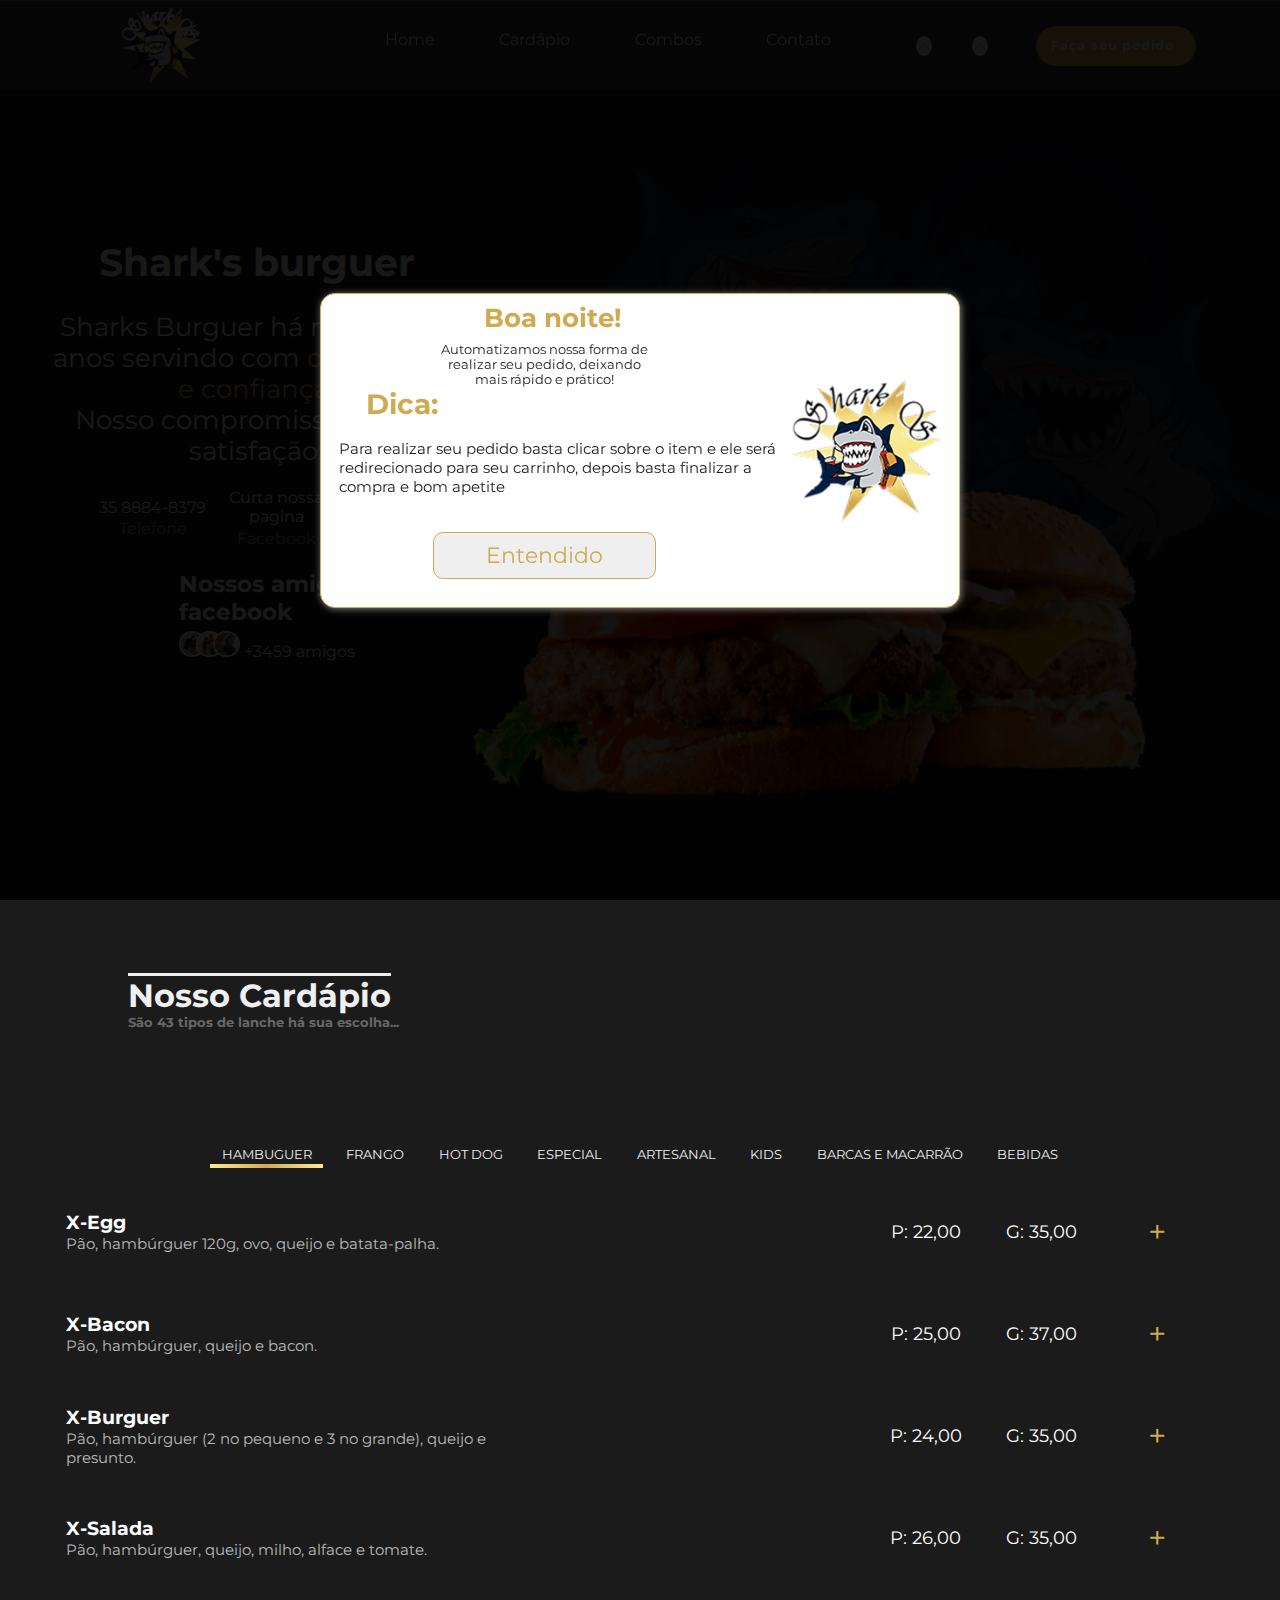
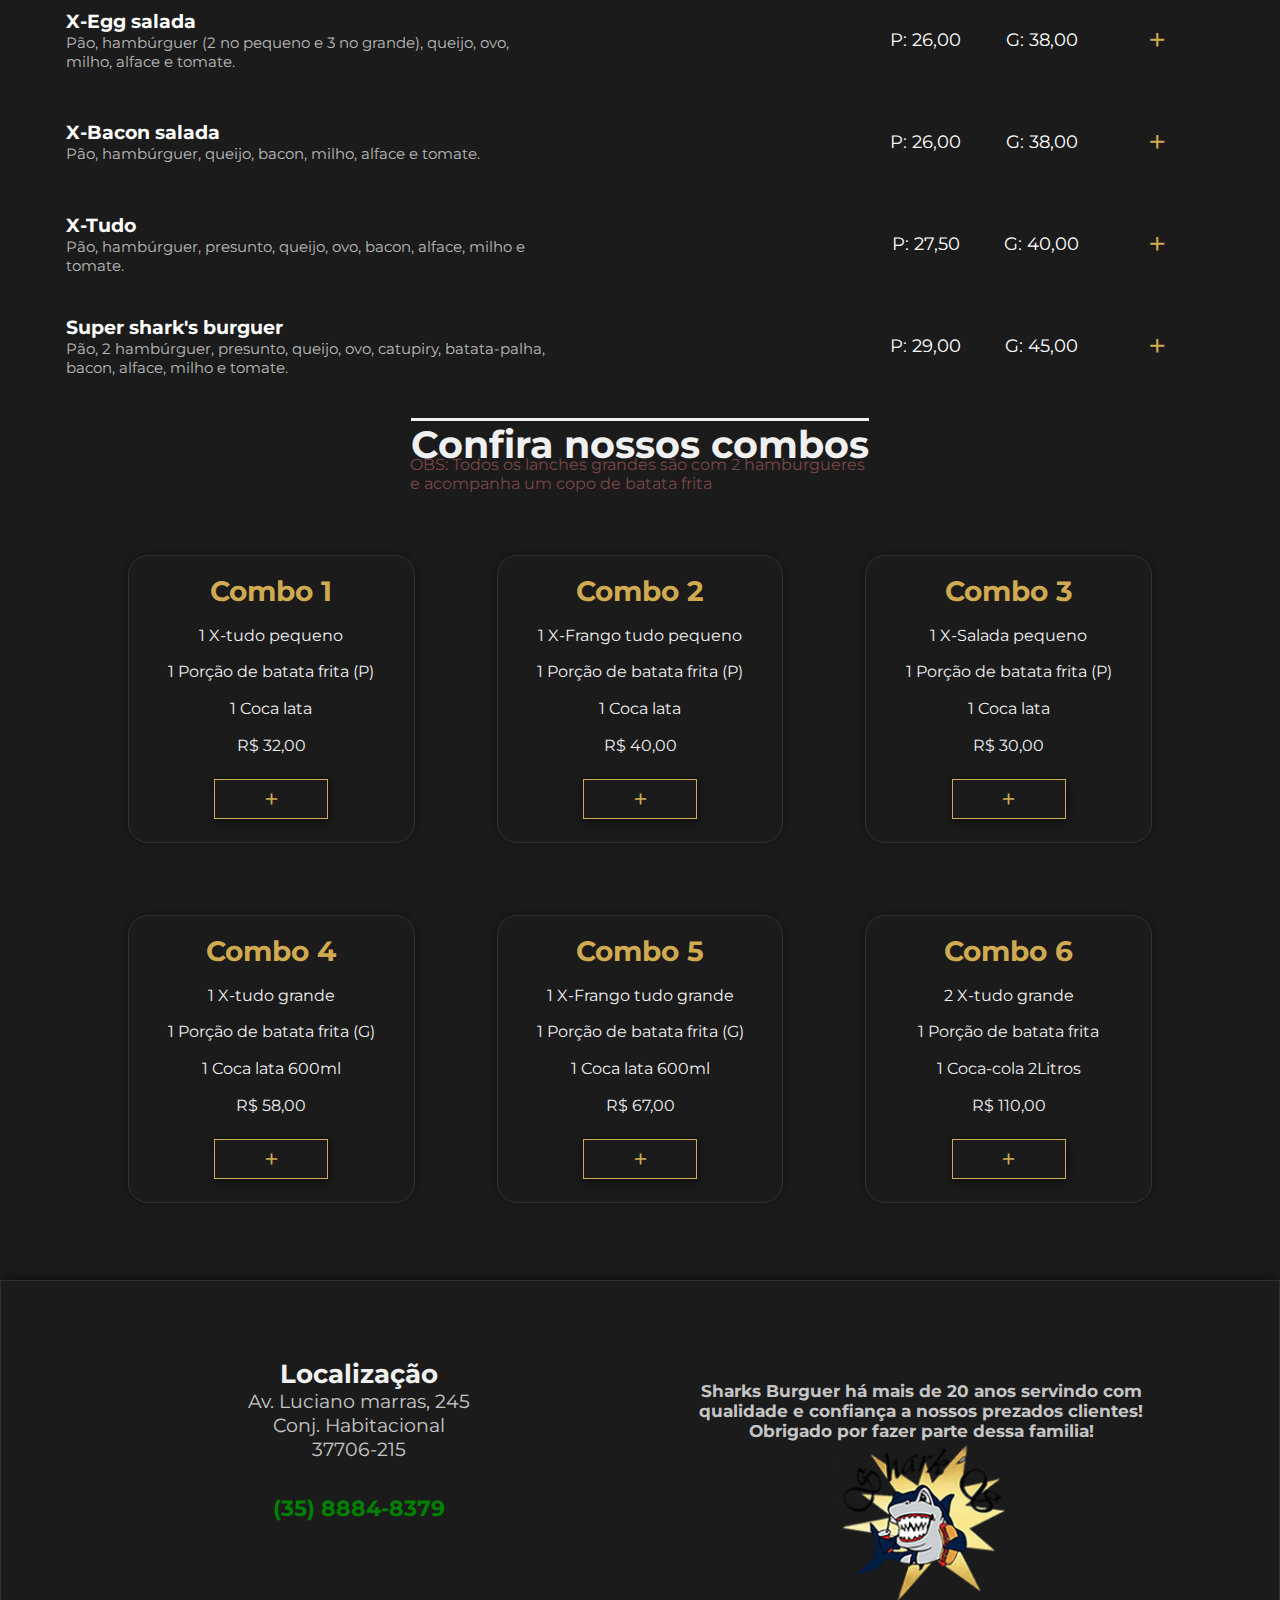
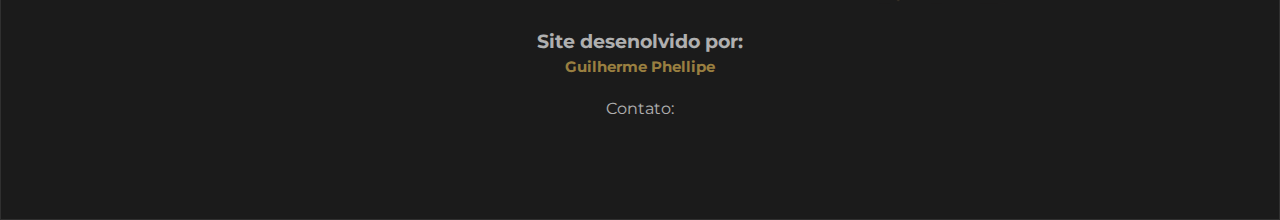
<file: index.html>
<!DOCTYPE html>
<html lang="pt-br">

<head>
    <meta charset="UTF-8">
    <meta http-equiv="X-UA-Compatible" content="IE=edge">
    <meta name="viewport" content="width=device-width, initial-scale=1.0">
    <title>Shark's Burguer</title>
    <link rel="shortcut icon" href="./img/faivon.webp" type="image/x-icon">
    <link rel="stylesheet" href="https://pro.fontawesome.com/releases/v5.10.0/css/all.css"
        integrity="sha384-AYmEC3Yw5cVb3ZcuHtOA93w35dYTsvhLPVnYs9eStHfGJvOvKxVfELGroGkvsg+p" crossorigin="anonymous" />
    <link rel="stylesheet" href="./src/index/index.css">
    <link rel="stylesheet" href="./src/resposivo/index-r.css">
    <link rel="stylesheet" href="./src/index/coins.css">
    <link rel="stylesheet" href="./src/resposivo/coins-R.css">
    <script src="./src/index/index.js" defer></script>
    <script src="./src/resposivo/index.r.js" defer></script>
    <script src="./src/index/coins.js" defer></script>
</head>

<body>
    <header>
        <div class="header">
            <!-- logo -->
            <div class="logo">
                <img src="./img/logo.png" alt="logo">
            </div>
            <!-- menu navegação -->
            <nav>
                <ul>
                    <li>
                        <div></div>
                        <a href="#">Home</a>
                    </li>
                    <li>
                        <div></div>
                        <a href="#cardapio">Cardápio</a>
                    </li>
                    <li>
                        <div></div>
                        <a href="#combos">Combos</a>
                    </li>
                    <li>
                        <div></div>
                        <a href="#contato">Contato</a>
                    </li>
                </ul>
            </nav>
            <div class="icons-nav">
                <i class="fas fa-donate"><span>0</span></i>
                <i class="fas fa-shopping-cart"><span>0</span></i>
                <button>Faça seu pedido<i class="fas fa-hamburger"></i></button>
                <i class="fas fa-bars" id="menu-mobile"></i>
            </div>
        </div>
        <div class="describe">
            <div class="title">
                <h2>Shark's burguer</h2>
                <p>Sharks Burguer há mais de 20 anos servindo com <span>quantidade e confiança.<br></span>
                    Nosso compromisso é a sua satisfação.</p>
            </div>
            <div class="info">
                <div class="info-describe">
                    <div class="cell-phone">
                        <i class="fas fa-phone-square-alt"></i>
                        <p>35 8884-8379</p>
                        <span>Telefone</span>
                    </div>
                    <div class="facebook">
                        <i class="fab fa-facebook-square"></i>
                        <p>Curta nossa pagina</p>
                        <span>Facebook</span>
                    </div>
                    <div class="delivery">
                        <i class="fas fa-motorcycle"></i>
                        <p>Delivery</p>
                        <span>18:00 ás 00:30</span>
                    </div>
                </div>
                <div class="friends-facebook">
                    <div class="icon-facebook">
                        <i class="fab fa-facebook"></i>
                    </div>
                    <div class="friends">
                        <h3>Nossos amigos no facebook</h3>
                        <img src="./img/ft3.webp" alt="" width="10%">
                        <img src="./img/ft1.webp" alt="" width="10%">
                        <img src="./img/ft2.webp" alt="" width="10%">
                        <span>+3459 amigos</span>
                    </div>
                </div>
            </div>
        </div>
        <div class="image">
            <img src="./img/background.webp" alt="">
        </div>
    </header>

    <!-- CARDÁPIO -->

    <section class="cardapio" id="cardapio">
        <!-- BOX CONTENDO OS TITULOS -->
        <div class="title-cardapio">
            <h2>Nosso Cardápio</h2>
            <h3>São 43 tipos de lanche há sua escolha...</h3>
        </div>

        <!-- CONTEUDO PRINCIPAL COM TABS -->
        <main>
            <div class="content-tips">
                <div class="tips">
                    <div id="info">
                        <h3>Boa noite!</h3>
                        <p>Automatizamos nossa forma de realizar seu pedido, deixando mais rápido e prático!</h4>
                        <h4>Dica:</h4>
                        <p>Para realizar seu pedido basta clicar sobre o item e ele será redirecionado para seu carrinho, depois basta finalizar a compra e bom apetite <i class="far fa-smile-beam"></i></p>
                        <button id="confirm">Entendido</button>
                    </div>
                    <div id="info-img">
                        <img src="./img/faivon.webp" alt="" >
                    </div>
                </div>
            </div>
            <div class="tabs">
                <div class="tab-links">
                    <button data-id="hamburguer" data-open>Hambuguer</button>
                    <button data-id="frango">Frango</button>
                    <button data-id="hotdog">Hot Dog</button>
                    <button data-id="especial">Especial</button>
                    <button data-id="artesanal">Artesanal</button>
                    <button data-id="kids">Kids</button>
                    <button data-id="barca">Barcas e macarrão</button>
                    <button data-id="bebidas">bebidas</button>
                </div>

                <div class="tab-content">
                    <section id="hamburguer">
                        <table>
                            <tr>
                                <td>
                                    <h3>X-Egg</h3>
                                    <p>Pão, hambúrguer 120g, ovo, queijo e batata-palha.</p>
                                </td>
                                <td>P: 22,00</td>
                                <td>G: 35,00</td>
                                <td><button>+</button></td>
                            </tr>
                            <tr>
                                <td>
                                    <h3>X-Bacon</h3>
                                    <p>Pão, hambúrguer, queijo e bacon.</p>
                                </td>
                                <td>P: 25,00</td>
                                <td>G: 37,00</td>
                                <td><button>+</button></td>
                            </tr>
                            <tr>
                                <td>
                                    <h3>X-Burguer</h3>
                                    <p>Pão, hambúrguer (2 no pequeno e 3 no grande), queijo e presunto.</p>
                                </td>
                                <td>P: 24,00</td>
                                <td>G: 35,00</td>
                                <td><button>+</button></td>
                            </tr>
                            <tr>
                                <td>
                                    <h3>X-Salada</h3>
                                    <p>Pão, hambúrguer, queijo, milho, alface e tomate.</p>
                                </td>
                                <td>P: 26,00</td>
                                <td>G: 35,00</td>
                                <td><button>+</button></td>
                            </tr>
                            <tr>
                                <td>
                                    <h3>X-Egg salada</h3>
                                    <p>Pão, hambúrguer (2 no pequeno e 3 no grande), queijo, ovo, milho, alface e
                                        tomate.</p>
                                </td>
                                <td>P: 26,00</td>
                                <td>G: 38,00</td>
                                <td><button>+</button></td>
                            </tr>
                            <tr>
                                <td>
                                    <h3>X-Bacon salada</h3>
                                    <p>Pão, hambúrguer, queijo, bacon, milho, alface e tomate.</p>
                                </td>
                                <td>P: 26,00</td>
                                <td>G: 38,00</td>
                                <td><button>+</button></td>
                            </tr>
                            <tr>
                                <td>
                                    <h3>X-Tudo</h3>
                                    <p>Pão, hambúrguer, presunto, queijo, ovo, bacon, alface, milho e tomate.</p>
                                </td>
                                <td>P: 27,50</td>
                                <td>G: 40,00</td>
                                <td><button>+</button></td>
                            </tr>
                            <tr>
                                <td>
                                    <h3>Super shark's burguer</h3>
                                    <p>Pão, 2 hambúrguer, presunto, queijo, ovo, catupiry, batata-palha, bacon, alface,
                                        milho e tomate.</p>
                                </td>
                                <td>P: 29,00</td>
                                <td>G: 45,00</td>
                                <td><button>+</button></td>
                            </tr>
                        </table>
                        <p>OBS: Todos os lanches grandes são com 2 hamburgueres e acompanha um copo de batata frita</p>
                    </section>

                    <section id="frango">
                        <table>
                            <tr>
                                <td>
                                    <h3>X-Frango salada</h3>
                                    <p>Pão, filé de Frango, abacaxi, queijo , alface e tomate</p>
                                </td>
                                <td>P: 25,00</td>
                                <td>G: 37,00</td>
                                <td><button>+</button></td>
                            </tr>
                            <tr>
                                <td>
                                    <h3>X-Frango bacon</h3>
                                    <p>Pão, filé de frango, queijo, bacon, alface e tomate.</p>
                                </td>
                                <td>P: 28,00</td>
                                <td>G: 42,00</td>
                                <td><button>+</button></td>
                            </tr>
                            <tr>
                                <td>
                                    <h3>X-Frango catupiry</h3>
                                    <p>Pão, filé de frango, queijo, catupiry, alface e tomate</p>
                                </td>
                                <td>P: 29,00</td>
                                <td>G: 42,00</td>
                                <td><button>+</button></td>
                            </tr>
                            <tr>
                                <td>
                                    <h3>X-Frango cheddar</h3>
                                    <p>Pão, filé de frango, queijo, cheddar, alface e tomate</p>
                                </td>
                                <td>P: 29,00</td>
                                <td>G: 42,00</td>
                                <td><button>+</button></td>
                            </tr>
                            <tr>
                                <td>
                                    <h3>X-Tudo frango</h3>
                                    <p>Pão, filé de frango, presunto, queijo, ovo, bacon, milho, alface e tomate.</p>
                                </td>
                                <td>P: 31,00</td>
                                <td>G: 45,00</td>
                                <td><button>+</button></td>
                            </tr>
                            <tr>
                                <td>
                                    <h3>Super Shark's frango</h3>
                                    <p>Pão, filé de frango, presunto, queijo, ovo, bacon, batata-palha, catupiry, milho,
                                        alface e tomate.</p>
                                </td>
                                <td>P: 32,00</td>
                                <td>G: 52,00</td>
                                <td><button>+</button></td>
                            </tr>
                        </table>
                        <p>OBS: Todos os lanches grandes são com 2 hamburgueres e acompanha um copo de batata frita</p>
                    </section>

                    <section id="hotdog">
                        <table>
                            <tr>
                                <td>
                                    <h3>Hot Dog simples</h3>
                                    <p>Pão, 2 salsichas, milho e vinagrete</p>
                                </td>
                                <td>R$ 15,00</td>
                                <td><button>+</button></td>
                            </tr>
                            <tr>
                                <td>
                                    <h3>Hot Dog especial</h3>
                                    <p>Pão, 2 salsichas, bacon, milho, batat-palha, pure de batata e vinagrete</p>
                                </td>
                                <td>R$ 25,00</td>
                                <td><button>+</button></td>
                            </tr>
                            <tr>
                                <td>
                                    <h3>Super Hot Dog</h3>
                                    <p>Pão, 3 salsichas, queijo, bacon, milho e batata-palha</p>
                                </td>
                                <td>P: 21,50</td>
                                <td>G: 30,00</td>
                                <td><button>+</button></td>
                            </tr>
                        </table>
                    </section>

                    <section id="especial">
                        <table>
                            <tr>
                                <td>
                                    <h3>Misto quente simples</h3>
                                    <p>Pão, presunto e queijo</p>
                                </td>
                                <td>P: 18,00</td>
                                <td>G: 30,00</td>
                                <td><button>+</button></td>
                            </tr>
                            <tr>
                                <td>
                                    <h3>Misto quente especial</h3>
                                    <p>Pão, presunto, quieio, milho, bacon e batata-palha</p>
                                </td>
                                <td>P: 20,00</td>
                                <td>G: 32,00</td>
                                <td><button>+</button></td>
                            </tr>
                            <tr>
                                <td>
                                    <h3>Bauru</h3>
                                    <p>Pão, presunto, queijo, ovo, alface e tomate</p>
                                </td>
                                <td>P: 20,00</td>
                                <td>G: 32,00</td>
                                <td><button>+</button></td>
                            </tr>
                            <tr>
                                <td>
                                    <h3>X-Calabresa</h3>
                                    <p>Pão, calabresa, queijo, cebola, alface e tomate</p>
                                </td>
                                <td>P: 26,00</td>
                                <td>G: 38,00</td>
                                <td><button>+</button></td>
                            </tr>
                            <tr>
                                <td>
                                    <h3>X-Calabresa Completo</h3>
                                    <p>Pão, calabresa, presunto, queijo, ovo, bacon, alface, tomate</p>
                                </td>
                                <td>P: 27,00</td>
                                <td>G: 41,00</td>
                                <td><button>+</button></td>
                            </tr>
                            <tr>
                                <td>
                                    <h3>Mega Shark's</h3>
                                    <p>Pão, filé de frango, hambúrguer, ovo, bacon , salsicha, presunto, queijo,
                                        batata-palha, milho, catupiry, alface, ovo, queijo, tomate e milho</p>
                                </td>
                                <td>P: 37,00</td>
                                <td>G: 70,00</td>
                                <td><button>+</button></td>
                            </tr>
                        </table>
                    </section>

                    <section id="artesanal">
                        <table>
                            <tr>
                                <td>
                                    <h3>Orca</h3>
                                    <p>Pão, hambúrguer 150g, bacon, cheddar e cebola roxa.</p>
                                </td>
                                <td>R$ 23,99</td>
                                <td><button>+</button></td>
                            </tr>
                            <tr>
                                <td>
                                    <h3>Tubarão branco</h3>
                                    <p>Pão, hambúrguer 150g, mussarela, picles, aneis de cebola.</p>
                                </td>
                                <td>R$ 23,99</td>
                                <td><button>+</button></td>
                            </tr>
                            <tr>
                                <td>
                                    <h3>Cachalote</h3>
                                    <p>Pão, hambúrguer 150g, cheddar, cebola e shoyo</p>
                                </td>
                                <td>R$ 23,99</td>
                                <td><button>+</button></td>
                            </tr>
                            <tr>
                                <td>
                                    <h3>Jubarte</h3>
                                    <p>Pão, hambúrguer 150g, alface americano, tomate, ovo e queijo prato.</p>
                                </td>
                                <td>R$ 23,99</td>
                                <td><button>+</button></td>
                            </tr>
                            <tr>
                                <td>
                                    <h3>Baleia azul</h3>
                                    <p>Pão, hambúrguer 150g, bacon em fatis, cheddar, ovo e molho barbecue.</p>
                                </td>
                                <td>R$ 23,99</td>
                                <td><button>+</button></td>
                            </tr>
                        </table>

                    </section>

                    <section id="kids">
                        <table>
                            <tr>
                                <td>
                                    <h3>Burguer Kids</h3>
                                    <p>Pão, hambúrguer, queijo e presunto.</p>
                                </td>
                                <td>R$17,00</td>
                                <td><button>+</button></td>
                            </tr>
                            <tr>
                                <td>
                                    <h3>X-Salada kids</h3>
                                    <p>Pão, hambúrguer, queijo , alface e tomate.</p>
                                </td>
                                <td>R$17,50</td>
                                <td><button>+</button></td>
                            </tr>
                            <tr>
                                <td>
                                    <h3>X-Tudo kids</h3>
                                    <p>Pão, hambúrguer, queijo, presunto, ovo, milho, alface e tomate.</p>
                                </td>
                                <td>R$18,00</td>
                                <td><button>+</button></td>
                            </tr>
                        </table>
                    </section>

                    <section id="barca">
                        <table>
                            <tr>
                                <th> Barcas </th>
                            </tr>
                            <tr>
                                <td>
                                    <h3>Barca 1</h3>
                                    <p>Batata 700g, calabresa, bacon, aneis de cebola, cheddar e queijo ralado</p>
                                </td>
                                <td>48,00</td>
                                <td><button>+</button></td>
                            </tr>
                            <tr>
                                <td>
                                    <h3>Barca 2</h3>
                                    <p>2 tudo kids, batata 700g,bacon, aneis de cebola, cheddar, queijo ralado,
                                        calabresa (um refrigente de 2 litros)</p>
                                </td>
                                <td>69,90</td>
                                <td><button>+</button></td>
                            </tr>
                            <tr>
                                <th> Yakisoba</th>
                            </tr>
                            <tr>
                                <td>
                                    <h3>Prato padrão</h3>
                                    <p>Macarrão, molho shoyo, Mussarela ralada</p>
                                </td>
                                <td>P: 8,00</td>
                                <td>G: 8,00</td>
                                <td><button>+</button></td>
                                <td>
                                    <a id="addYakisoba">+ Adicionais</a>
                                </td>
                            </tr>
                            <tr>
                                <th> Batata</th>
                            </tr>
                            <tr>
                                <td>
                                    <h3>Batata Frita</h3>
                                    <p>Batata Frita, queijo ralado</p>
                                </td>
                                <td>P: 12,00</td>
                                <td>G: 25,00</td>
                                <td><button>+</button></td>
                                <td>
                                    <a id="addBatata">+ Adicionais</a>
                                </td>
                            </tr>
                        </table>
                        <div class="add-yakisoba">
                            <span>X</span>
                            <table>
                                <tr>
                                    <th>
                                        Deseja adicionais?
                                    </th>
                                </tr>
                                <tr>
                                    <td><h3>Filé de franco</h3></td>
                                    <td>R$6,00</td>
                                    <td><button>+</button></td>
                                </tr>
                                <tr>
                                    <td><h3>Calabresa</h3></td>
                                    <td>R$6,00</td>
                                    <td><button>+</button></td>
                                </tr>
                                <tr>
                                    <td><h3>Bacon</h3></td>
                                    <td>R$6,00</td>
                                    <td><button>+</button></td>
                                </tr>
                                <tr>
                                    <td><h3>Presunto</h3></td>
                                    <td>R$6,00</td>
                                    <td><button>+</button></td>
                                </tr>
                                <tr>
                                    <td><h3>Salsicha</h3></td>
                                    <td>R$6,00</td>
                                    <td><button>+</button></td>
                                </tr>
                                <tr>
                                    <th>
                                        Opções de legumes
                                    </th>
                                </tr>
                                <tr>
                                    <td><h3>Tomate</h3></td>
                                    <td>R$2,50</td>
                                    <td><button>+</button></td>
                                </tr>
                                <tr>
                                    <td><h3>Pimentão</h3></td>
                                    <td>R$2,50</td>
                                    <td><button>+</button></td>
                                </tr>
                                <tr>
                                    <td><h3>Milho</h3></td>
                                    <td>R$2,50</td>
                                    <td><button>+</button></td>
                                </tr>
                                <tr>
                                    <td><h3>Ervilha</h3></td>
                                    <td>R$2,50</td>
                                    <td><button>+</button></td>
                                </tr>
                                <tr>
                                    <td><h3>Abobrinha</h3></td>
                                    <td>R$2,50</td>
                                    <td><button>+</button></td>
                                </tr>
                                <tr>
                                    <td><h3>Pimenta do reino</h3></td>
                                    <td>R$2,50</td>
                                    <td><button>+</button></td>
                                </tr>
                                <tr>
                                    <td><h3>Cenoura</h3></td>
                                    <td>R$3,00</td>
                                    <td><button>+</button></td>
                                </tr>
                                <tr>
                                    <td><h3>Brócolis</h3></td>
                                    <td>R$3,00</td>
                                    <td><button>+</button></td>
                                </tr>
                                <tr>
                                    <td><h3>Azeitona</h3></td>
                                    <td>R$3,00</td>
                                    <td><button>+</button></td>
                                </tr>
                                <tr>
                                    <td><h3>Champignon</h3></td>
                                    <td>R$3,00</td>
                                    <td><button>+</button></td>
                                </tr>
                            </table>
                        </div>
                        <div class="add-batata">
                            <span>X</span>
                            <table>
                                <tr>
                                    <th>
                                        Deseja adicionais?
                                    </th>
                                </tr>
                                <tr>
                                    <td><h3>Franco</h3></td>
                                    <td>R$7,00</td>
                                    <td><button>+</button></td>
                                </tr>
                                <tr>
                                    <td><h3>Calabresa</h3></td>
                                    <td>R$7,00</td>
                                    <td><button>+</button></td>
                                </tr>
                                <tr>
                                    <td><h3>Bacon</h3></td>
                                    <td>R$7,00</td>
                                    <td><button>+</button></td>
                                </tr>
                                <tr>
                                    <td><h3>Catupiry</h3></td>
                                    <td>R$7,00</td>
                                    <td><button>+</button></td>
                                </tr>
                                <tr>
                                    <td><h3>Cheddar</h3></td>
                                    <td>R$7,00</td>
                                    <td><button>+</button></td>
                                </tr>
                                <tr>
                                    <td><h3>Mussarela Ralada</h3></td>
                                    <td>R$6,00</td>
                                    <td><button>+</button></td>
                                </tr>
                                <tr>
                                    <td><h3>Barbecue</h3></td>
                                    <td>R$3,00</td>
                                    <td><button>+</button></td>
                                </tr>

                            </table>
                        </div>
                    </section>


                    <section id="bebidas">
                        <table>
                            <tr>
                                <td>
                                    <h3>Caçulinha</h3>
                                </td>
                                <td>R$2,50</td>
                                <td><button>+</button></td>
                            </tr>
                            <tr>
                                <td>
                                    <h3>Refrigente lata</h3>
                                </td>
                                <td>R$5,00</td>
                                <td><button>+</button></td>
                            </tr>
                            <tr>
                                <td>
                                    <h3>Refrigente 600ml</h3>
                                </td>
                                <td>R$8,00</td>
                                <td><button>+</button></td>
                            </tr>
                            <tr>
                                <td>
                                    <h3>Refrigente Gebel 2 litros</h3>
                                </td>
                                <td>R$8,00</td>
                                <td><button>+</button></td>
                            </tr>
                            <tr>
                                <td>
                                    <h3>Coca-cola 2litros</h3>
                                </td>
                                <td>R$12,00</td>
                                <td><button>+</button></td>
                            </tr>
                            <tr>
                                <td>
                                    <h3>Skol</h3>
                                </td>
                                <td>R$5,00</td>
                                <td><button>+</button></td>
                            </tr>
                            <tr>
                                <td>
                                    <h3>Eisenbahn</h3>
                                </td>
                                <td>R$6,00</td>
                                <td><button>+</button></td>
                            </tr>
                            <tr>
                                <td>
                                    <h3>Suco bio leve</h3>
                                </td>
                                <td>4,00</td>
                                <td><button>+</button></td>
                            </tr>
                            <tr>
                                <td>
                                    <h3>Sucos laranja (natural), morango (natural)</h3>
                                </td>
                                <td>6,00</td>
                                <td><button>+</button></td>
                            </tr>
                            <tr>
                                <td>
                                    <h3>Suco maracujá (polpa)</h3>
                                </td>
                                <td>6,00</td>
                                <td><button>+</button></td>
                            </tr>
                            <tr>
                                <td>
                                    <h3>Suco abacaxi, manga (polpa)</h3>
                                </td>
                                <td>5,00</td>
                                <td><button>+</button></td>
                            </tr>
                        </table>
                    </section>
                </div>
            </div>
        </main>
        <div class="content-change">
            <div class="change">
                <h2>Escolha o tamanho do seu pedido</h2>
                <button>Grande <span>R$00,00</span></button>
                <button>Pequeno <span>R$00,00</span></button>
            </div>
        </div>
        <!-- box de finalização de pedido -->
        <div class="content-order">
            <div class="box-order">
                <div class="triangulo"></div>
                <span id="closeBoxOrder">X</span>
                <div class="table-order">
                    <table>
                        <thead>
                            <th>Qntd.</th>
                            <th>Pedido</th>
                            <th>Valor</th>
                            <th>Excluir</th>
                        </thead>
                        <tbody id="tbody">

                        </tbody>
                    </table>
                </div>
                <div class="woman">
                    <img src="./img/faivon.webp" alt="">
                </div>
                <div class="talking">
                    <select name="" id="select">
                        <option value="">Entregar</option>
                        <option value="">Retirada</option>
                    </select>
                    <span>Obs: Quantidade do item pode ser alterado na finalização do seu pedido.</span>
                    <p>Total: R$<span id="total">00,00</span></p>
                    <button class="btn-box" id="finish-orders">Finalizar pedido</button>
                </div>
            </div>
        </div>
        <div class="content-coins">
            <div class="box-coins">
                <div class="triangulo"></div>
                <span id="closeBoxOrder">X</span>
                <h3>insira seu codigo promocional:</h3>
                <input type="text">
                <button>Confirme</button>
                <span id="obs">obs: Seus pedidos são armazenados no banco de dados do chrome, caso seu navegador seja limpado, a quantidade de pedidos será zerada.</span>
            </div>
        </div>

    </section>

    <!-- COMBOS -->

    <section class="combos" id="combos">
        <h2>
            Confira nossos combos
        </h2>
        <div class="content">
            <div class="combo1">
                <h3>Combo 1</h3>
                <p>1 X-tudo pequeno</p>
                <p>1 Porção de batata frita (P)</p>
                <p>1 Coca lata</p>
                <span>R$ 32,00</span>
                <button>+</button>
            </div>
            <div class="combo2">
                <h3>Combo 2</h3>
                <p>1 X-Frango tudo pequeno</p>
                <p>1 Porção de batata frita (P)</p>
                <p>1 Coca lata</p>
                <span>R$ 40,00</span>
                <button>+</button>

            </div>
            <div class="combo3">
                <h3>Combo 3</h3>
                <p>1 X-Salada pequeno</p>
                <p>1 Porção de batata frita (P)</p>
                <p>1 Coca lata</p>
                <span>R$ 30,00</span>
                <button>+</button>
            </div>
            <div class="combo4">
                <h3>Combo 4</h3>
                <p>1 X-tudo grande</p>
                <p>1 Porção de batata frita (G)</p>
                <p>1 Coca lata 600ml</p>
                <span>R$ 58,00</span>
                <button>+</button>
            </div>
            <div class="combo5">
                <h3>Combo 5</h3>
                <p>1 X-Frango tudo grande</p>
                <p>1 Porção de batata frita (G)</p>
                <p>1 Coca lata 600ml</p>
                <span>R$ 67,00</span>
                <button>+</button>
            </div>
            <div class="combo6">
                <h3>Combo 6</h3>
                <p>2 X-tudo grande</p>
                <p>1 Porção de batata frita</p>
                <p>1 Coca-cola 2Litros</p>
                <span>R$ 110,00</span>
                <button>+</button>
            </div>
        </div>


    </section>
    <!-- CONTATO -->

    <section class="contato" id="contato">
        <div class="info-contact">
            <h3>Localização <i class="fas fa-map-marked-alt"></i></h3>
            <p>Av. Luciano marras, 245</p>
            <p>Conj. Habitacional</p>
            <p>37706-215</p>
            <h4><i class="fab fa-whatsapp"></i> (35) 8884-8379</h4>
        </div>
        <div class="logo-contact">
            <h3>Sharks Burguer há mais de 20 anos servindo com qualidade e confiança a nossos prezados clientes! <br>
                Obrigado por fazer parte dessa familia!</h3>
            <img src="./img/faivon.webp" alt="" width="30%">
        </div>
        <div class="info-developer">
            <h3>Site desenolvido por: <br><span>Guilherme Phellipe</span></h3>
            <p><i class="fas fa-address-book"></i> Contato:</p>
            <div class="rede-sociais">
                <i class="fab fa-facebook" name='face'></i>
                <i class="fab fa-instagram" name='insta'></i>
            </div>
        </div>
    </section>

</body>

</html>
</file>
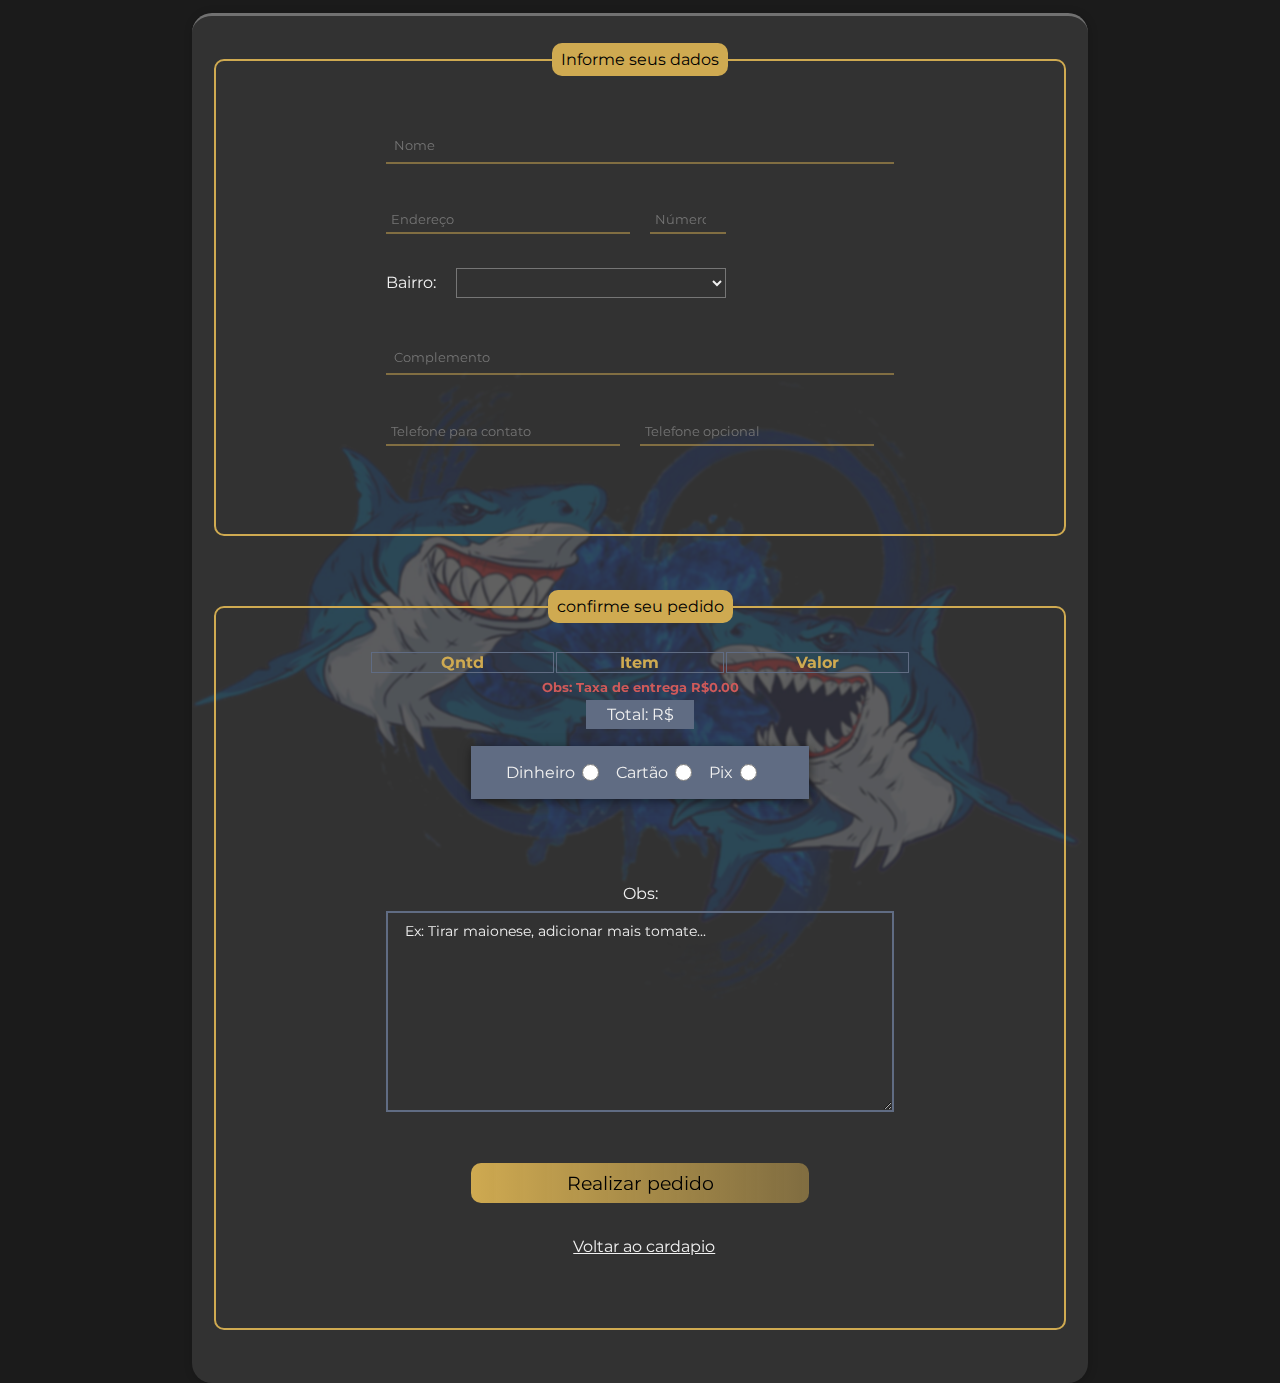
<file: src/delivery/delivery.html>
<!DOCTYPE html>
<html lang="pt-br">
<head>
    <meta charset="UTF-8">
    <meta http-equiv="X-UA-Compatible" content="IE=edge">
    <meta name="viewport" content="width=device-width, initial-scale=1.0">
    <title>Dados do pedido</title>
    <link rel="shortcut icon" href="../../img/faivon.webp" type="image/x-icon">
    <link rel="stylesheet" href="./delivery.css">
    <link rel="stylesheet" href="./../resposivo/delivery-r.css">
    <link rel="stylesheet" href="https://pro.fontawesome.com/releases/v5.10.0/css/all.css"
    integrity="sha384-AYmEC3Yw5cVb3ZcuHtOA93w35dYTsvhLPVnYs9eStHfGJvOvKxVfELGroGkvsg+p" crossorigin="anonymous" />
    <script src="./delivery.js" defer></script>
</head>
<body>
    <div class="formulario">
        <form action="">
            <fieldset id="client-date">
                <legend>Informe seus dados</legend>
                <input type="text" name="name" placeholder="Nome" required>
                <div class="line-address">
                    <input type="text" name="address" placeholder="Endereço" required>
                    <input type="number" name="number" placeholder="Número" required >
                </div>
                <div class="line-address">
                    <label for="bairro">Bairro:</label>
                    <select name="bairro" id="bairro">
                        <optgroup label="3 Reais">
                            <option value="0"></option>
                            <option value="3">Cohab</option>
                            <option value="3">Jd. Aeroporto</option>
                            <option value="3">Jd. Kennedy 1</option>
                            <option value="3">Jd. Kennedy 2</option>
                            <option value="3">Jd. Esperança</option>
                            <option value="3">Jd. Daniele</option>
                            <option value="3">Jd. Paraíso</option>
                            <option value="3">Jd. Contorno</option>
                            <option value="3">Pq. das Nações</option>
                            <option value="3">São bento</option>
                            <option value="3">Santa Tereza</option>
                            <option value="3">São Sebastião</option>
                            <option value="3">Tiradentes</option>
                            <option value="3">Vila Matilde</option>
                        </optgroup>
                        <optgroup label="11 reais">
                            <option value="11">Caio Junqueira</option>
                            <option value="11">Green Ville res.</option>
                            <option value="11">Jd. Azaleias</option>
                            <option value="11">Jd Amarillis</option>
                            <option value="11">Jd. das Hortencias</option>
                            <option value="11">Jd. Ypê</option>      
                        </optgroup>
                        <optgroup label="12 reais">
                            <option value="12">St. Lucia</option>
                            <option value="12">Mantiqueira</option>
                            <option value="12">Jd. Formosa</option>
                            <option value="12">Jd. Del rey</option>
                            <option value="12">Jd. Centenario</option>
                            <option value="12">Pq. Vivalde Leite R.</option>      
                        </optgroup>
                        <optgroup label="13 reais">
                            <option value="13">Cascatinha</option>
                            <option value="13">São José</option>
                            <option value="13">Jd. Filipino</option>
                            <option value="13">Vila Bela</option>
                            <option value="13">Centro</option>
                            <option value="13">Monjolinho</option>      
                            <option value="13">Jd. São Paulo</option>      
                        </optgroup>
                    </select>
                </div>
                <input type="text" name="address" placeholder="Complemento">
                <div class="line-address">
                    <input type="text" name="cell" class="tell" placeholder="Telefone para contato" required>
                    <input type="text" name="cell" class="tell" placeholder="Telefone opcional">
                </div>
                
            </fieldset>
            <fieldset>
                <legend>confirme seu pedido</legend>
                <div class="table">
                    <table>
                        <thead>
                            <tr>
                                <th>Qntd</th>
                                <th>Item</th>
                                <th>Valor</th>
                            </tr>
                        </thead>
                        <tbody id="end-order">

                        </tbody>
                    </table>
                </div>
                <div class="total">
                    <p>Obs: Taxa de entrega <span id="taxaEntrega">R$0.00</span></p>
                    <p>Total: R$<span id="endPrice"></span></p>
                </div>
                <div class="payments">
                    <label for="dinheiro">Dinheiro</label>
                    <input type="radio" name="pay" value="Dinheiro" required>          
                    <label for="cartao">Cartão</label>
                    <input type="radio" name="pay" value="Cartão" required>         
                    <label for="pix">Pix</label>
                    <input type="radio" name="pay" value="Pix" required>         
                </div>
                <!--  div oculta  -->
                <div class="options-payments">

                </div>
                <label for="obs">Obs:</label>
                <textarea name="obs" id="" cols="30" rows="10" placeholder="Ex: Tirar maionese, adicionar mais tomate..."></textarea>
                <input type="button" value="Realizar pedido">
                <a href="../../index.html#cardapio"><i class="fas fa-undo"></i>Voltar ao cardapio</a>
            </fieldset>
        </form>
    </div>

    
</body>
</html>
</file>
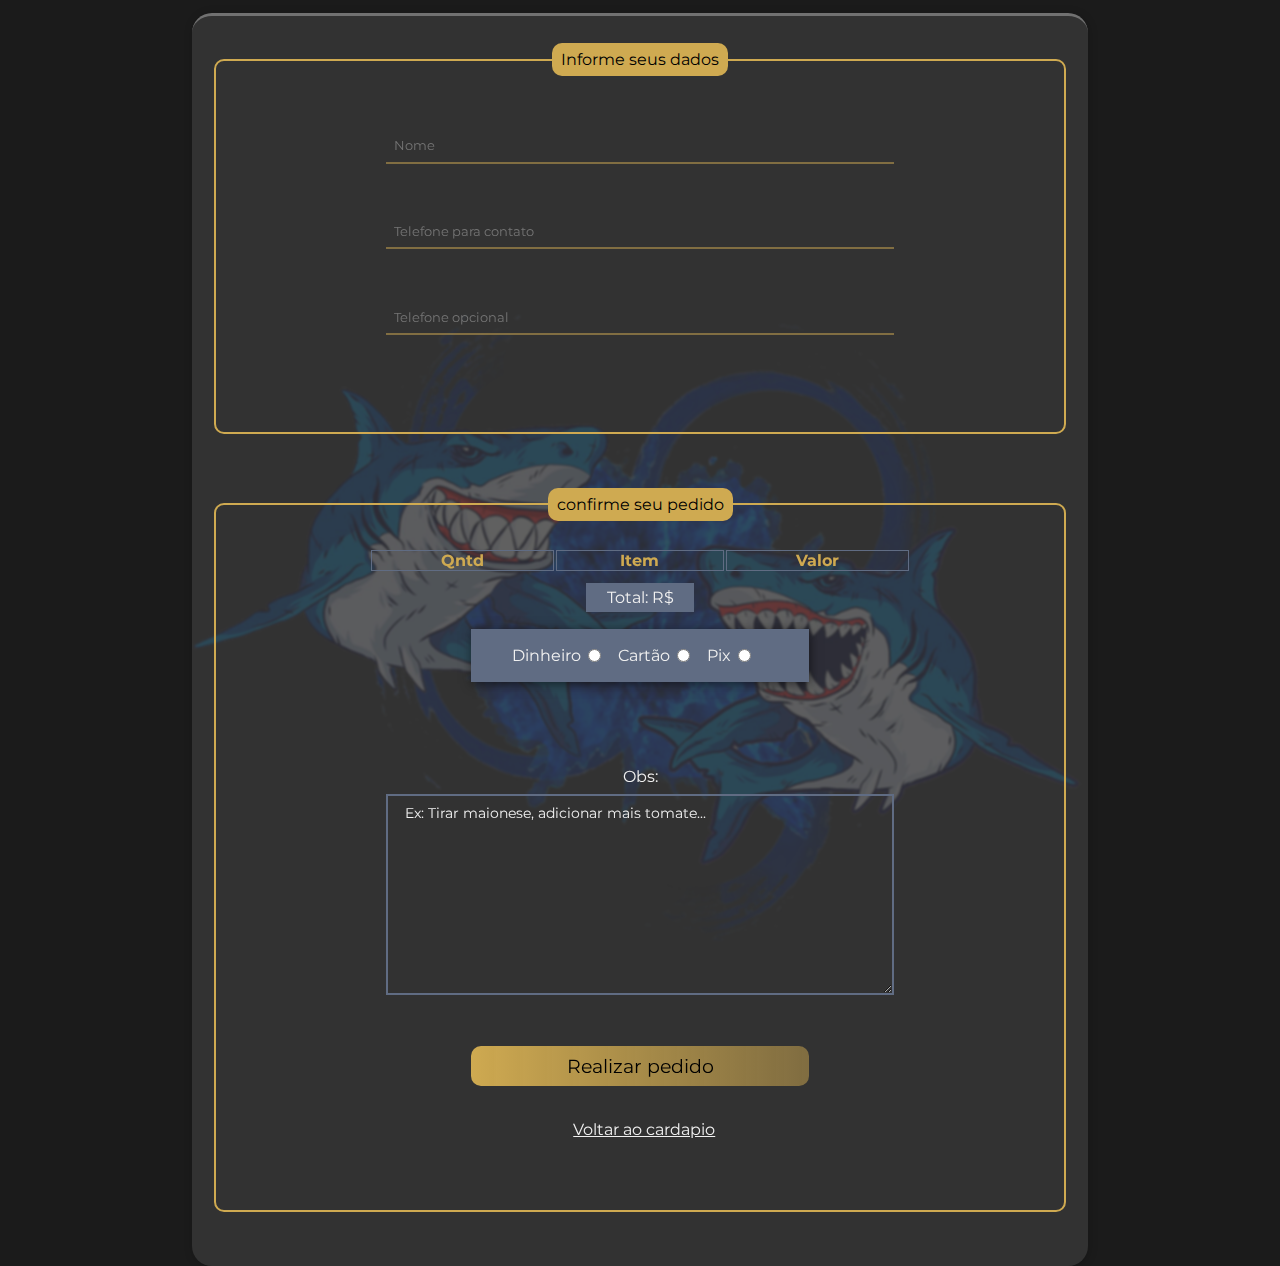
<file: src/removeLocal/removeLocal.html>
<!DOCTYPE html>
<html lang="pt-br">

<head>
    <meta charset="UTF-8">
    <meta http-equiv="X-UA-Compatible" content="IE=edge">
    <meta name="viewport" content="width=device-width, initial-scale=1.0">
    <title>Dados do pedido</title>
    <link rel="shortcut icon" href="../../img/faivon.webp" type="image/x-icon">
    <link rel="stylesheet" href="./removeLocal.css">
    <link rel="stylesheet" href="../resposivo/delivery-r.css">
    <link rel="stylesheet" href="https://pro.fontawesome.com/releases/v5.10.0/css/all.css"
        integrity="sha384-AYmEC3Yw5cVb3ZcuHtOA93w35dYTsvhLPVnYs9eStHfGJvOvKxVfELGroGkvsg+p" crossorigin="anonymous" />
    <script src="./removeLocal.js" defer></script>
</head>

<body>
    <div class="formulario">
        <form action="">
            <fieldset>
                <legend>Informe seus dados</legend>
                <input type="text" name="name" placeholder="Nome" required>
                <input type="text" name="cell" class="tell" placeholder="Telefone para contato" required>
                <input type="text" name="cell" class="tell" placeholder="Telefone opcional">

            </fieldset>
            <fieldset>
                <legend>confirme seu pedido</legend>
                <div class="table">
                    <table>
                        <thead>
                            <tr>
                                <th>Qntd</th>
                                <th>Item</th>
                                <th>Valor</th>
                            </tr>
                        </thead>
                        <tbody id="end-order">

                        </tbody>
                    </table>
                </div>
                <div class="total">
                    <P></P>
                    <p>Total: R$<span></span></p>
                </div>
                <div class="payments">
                    <label for="dinheiro">Dinheiro</label>
                    <input type="radio" name="pay" value="Dinheiro" required>
                    <label for="cartao">Cartão</label>
                    <input type="radio" name="pay" value="Cartão" required>
                    <label for="pix">Pix</label>
                    <input type="radio" name="pay" value="Pix" required>
                </div>
                <!--  div oculta  -->
                <div class="options-payments">

                </div>
                <label for="obs">Obs:</label>
                <textarea name="obs" id="" cols="30" rows="10"
                    placeholder="Ex: Tirar maionese, adicionar mais tomate..."></textarea>
                <input type="button" value="Realizar pedido">
                <a href="../../index.html#cardapio"><i class="fas fa-undo"></i>Voltar ao cardapio</a>
            </fieldset>
        </form>
    </div>


</body>

</html>
</file>
<file: src/index/index.css>
@import url('https://fonts.googleapis.com/css2?family=Montserrat:ital,wght@0,300;0,500;0,700;1,300;1,500;1,700&display=swap');

*{
    padding: 0;margin: 0;
    box-sizing: border-box;
    font-family: 'Montserrat', sans-serif;
}
:root{
    --background: rgb(27, 27, 27);
    --text: rgb(240, 240, 240);
    --darkYellow: #CFAA51;
    --lightYellow: #F7E58F;
    --darkBlue: #001F48;
    --lightBlue: #606c83;
}
body{
    background-color: var(--background);
}
html{
    scroll-behavior: smooth; 
    overflow-x: hidden;
}

header {
    width: 100vw;
    height: 100vh;
}
header .header{
    width: 100%;
    height: 10%;
    min-height: 80px;
    background-color: rgba(255, 255, 255, 0.1);
    box-shadow: 1px 2px 10px rgba(0, 0, 0, 0.2);
    border-top: 1px solid rgba(255, 255, 255, 0.3);
    backdrop-filter: blur(6px);
    -webkit-backdrop-filter: blur(6px);
    display: flex;
    position: fixed;
    z-index: 999;
}

header .header .logo{
    width: 25%;
    height: 100%;
    min-width: 100px;
    display: flex;
    justify-content: center;
    align-items: center;
}
header .header .logo img{
    height: 90%;
    cursor: pointer;
}

header .header nav{
    width: 45%;
    height: 100%;
}
header .header nav ul{
    width: 100%;
    height: 100%;
    display: flex;
    justify-content: space-evenly;
    align-items: center;
}
header .header nav ul li{
    list-style: none;
    position: relative;
    width: auto;
    height: 35%;
}
header .header nav ul li a{
    text-decoration: none;
    color: var(--text);
    cursor: pointer;
    transition: color .3s linear;
}
header .header nav ul li div{
    position: absolute;
    bottom: 0;
    width: 0%;
    border-radius: 50px;
    height: 8%;
    background: linear-gradient(to left , var(--lightYellow)5%, var(--darkYellow) ,var(--lightYellow)95%);
    transition: width .3s linear;
}
header .header nav ul li:hover div{
    width: 100%;
}
header .header nav ul li a:hover{
    color: var(--darkYellow);
    text-shadow: 0px 0px 3px rgba(0, 0, 0, 0.308);
}

header .header .icons-nav{
    width: 30%;
    height: 100%;
    display: flex;
    justify-content: space-around;
    align-items: center;
}

header .header .icons-nav > i{
    color: var(--darkYellow);
    cursor: pointer;
    font-size: max(1.9vw, 1.3rem);
    position: relative;
    transition: color .3s ease;
}
header .header .icons-nav > i:hover{
    color: var(--text);
}
header .header .icons-nav > i span{
    background-color: var(--text);
    font-size: max(.7vw , .7rem);
    padding: 4px 5px 2px 4px;
    border-radius: 50%;
    position: absolute;
    top: -10px;
    right: -8px;
    transition: background .3s linear;
}
header .header .icons-nav .fa-shopping-cart{
    transform: scale(1);
    transition: transform .5s;
}
header .header .icons-nav .fa-shopping-cart.scale{
    transform: scale(1.8);
}
header .header .icons-nav > i:hover span{
    background-color:var(--darkYellow);
}

header .header .icons-nav button{
    width: 25%;
    min-width: 160px;
    height: 40%;
    min-height: 40px;
    padding: .8%;
    font-size: max(1vw , .6rem);
    font-weight: 700;
    letter-spacing: .8px;
    border: none;
    background: var(--darkYellow);
    color: var(--text);
    border-radius: 30px;
    cursor: pointer;
    transition: .3s ease-in;
}

header .header .icons-nav #menu-mobile{
    font-size: max(2.5vw, 1rem);
    visibility: hidden;
}
header .header .icons-nav button:hover{
    background: var(--text);
    color: var(--darkYellow);
}

header .header .icons-nav button > i{
    margin-left: 4%;
}
header .describe{
    width: 40%;
    height: 100%;
    display: flex;
    flex-direction: column;
    justify-content: center;
    align-items: center;
}

header .describe h2{
    color: var(--text);
    font-size: max(3vw, 1.5rem);
    margin-bottom: 5%;
}
header .describe .title{
    width: 100%;
    height: auto;
    display: flex;
    flex-flow: column nowrap;
    justify-content: center;
    align-items: center;
}
header .describe .title > p{
    color: var(--text);
    font-size: max(2vw, 1rem);
    width: 80%;
    text-align: center;
}
header .describe p span{
    color: var(--darkYellow);
}
header .describe .info-describe{
    display: flex;
    justify-content: center;
    margin: 5%;
    width: 100%;
}
header .describe .info-describe div{
    display: flex;
    flex-flow: column nowrap;
    justify-content: center;
    align-items: center;
    margin-left: 1%;
    width: 100%;
}

header .describe .info-describe div i{
    color: var(--darkYellow);
    font-size: max(2.5vw , 1.5rem);
    margin-bottom: 3%;
}
header .describe .info-describe div p{
    color: var(--text);
    margin-bottom: 2%;
    text-align: center;
}
header .describe .info-describe div span{
    color: rgba(255, 255, 255, 0.5);
}

header .describe .friends-facebook{
    display: flex;
    margin-top: 6%;
}
header .describe .friends-facebook .icon-facebook{
    width: 30%;
    height: auto;
    display: grid;
    place-items: center;
    margin: 0 3%;
}
header .describe .friends-facebook .icon-facebook i{
    font-size: max(4.3vw , 2rem);
    border: 2px solid black;
    color: var(--darkBlue);
    border-radius: 50%;
    text-shadow: 1px 1px 10px white;
}
header .describe .friends-facebook .friends h3{
    color: var(--text);
    margin-bottom: 2%; 
    font-size: max(1.8vw , .7rem);
}
header .describe .friends-facebook .friends img{
    border-radius: 50%;
    border: 2px solid white;
}
header .describe .friends-facebook .friends img:nth-of-type(2){
   position: relative;
   left: -5%;
}
header .describe .friends-facebook .friends img:nth-of-type(3){
   position: relative;
   left: -10%;
}
header .describe .friends-facebook .friends span{
    color: var(--text);
    position: relative;
    left: -10%;
}
header .image {
    position: absolute;
    bottom: 0;
    right: 0; 
    width: 70%;
    min-width: 300px;
    height: 100%;
    display: flex;
    justify-content: flex-end;
    align-items: flex-end;
}
header .image img{
    width: 90%;
    min-width: 500px;
    opacity: .8;
    margin-bottom: 10%;
}
/* FIM HEADER */
  /* -- */
/* CARDAPIO */
.cardapio{
    width: 100vw;
    height: 120vh;    
    position: relative;
}
.cardapio .title-cardapio{
    height: 12%;
    min-height: 80px;
    width: 100%;
    display: flex;
    flex-direction: column;
    justify-content: flex-end;
    align-items: flex-end;
}
.cardapio .title-cardapio > h2{
    color: var(--text);
    width: 90%;
    text-decoration: overline;
    font-size: max(2.5vw , 1.3rem);
}
.cardapio .title-cardapio > h3{
    color: rgba(255, 255, 255, 0.349);
    width: 90%;
    font-size: max(1vw , .8rem);
}

.cardapio > main{
    width: 100%;
    height: auto;
    position: relative;
    display: flex;
    justify-content: center;
    align-items: flex-start;
}

.cardapio > main .content-tips{
    position: fixed;
    top: 0;
    left: 0;
    z-index: 999;
    width: 100vw;
    height: 100vh;
    background-color: rgba(0, 0, 0, 0.9);
    display: grid;
    place-items: center;
    visibility: visible;
}
.cardapio > main .content-tips.show{
    visibility: hidden;
}
.cardapio > main .tips{
    width: 50%;
    min-width: 350px;
    height: 35%;
    min-height: 250px;
    background-color: white;
    border: 1px solid var(--darkYellow);
    border-radius: 15px;
    box-shadow: 1px 1px 7px rgb(129, 129, 129);
    transform: scale(.1);
    display: flex;
    transition: transform .4s ease-out;
}
.cardapio > main .tips #info{
    width: 70%;
    height: 100%;
}
.cardapio > main .tips #info h3{
    text-align: center;
    width: 100%;
    margin: 2%;
    font-size: max(2vw, 1rem);
    color: var(--darkYellow);
}
.cardapio > main .tips #info p:first-of-type{
    text-align: center;
    width: 50%;
    margin: 0% auto;
    font-size: max(1vw, .5rem);
    color: var(--background);
}
.cardapio > main .tips #info h4{
    width: 100%;
    margin-left: 10%;
    font-size: max(2.2vw, 1.2rem);
    color: var(--darkYellow);
}
.cardapio > main .tips #info p:last-of-type{
    width: 100%;
    margin: 4% 0 0 4%;
    font-size: max(1.2vw, .8rem);
    color: var(--background);
}
.cardapio > main .tips #info button{
    display: block;
    width: 50%;
    height: 15%;
    margin: 8% auto;
    border-radius: 10px;
    outline: none;
    border:  1px solid var(--darkYellow);
    color: var(--darkYellow);
    cursor: pointer;
    font-size: max(1.7vw, .8rem);
}

.cardapio > main .tips #info-img{
    width: 30%;
    height: 100%;
    display: grid;
    place-items: center;
}
.cardapio > main .tips #info-img img{
    width: 80%;
    object-fit: contain;
}



.cardapio > main .tabs{
    width: 90%;
    height: 95%;
}
.cardapio > main .tabs .tab-links{
    height: 20%;
    min-height: 150px;
    display: flex;
    justify-content: center;
    align-items: flex-end;
}
.cardapio > main .tabs .tab-links button{
    text-transform: uppercase;
    cursor: pointer;

    color: var(--text);
    background-color: transparent;
    border: none;

    padding: .5% 1%;
    margin: 1% .5%;

    position: relative;
    transition: color .4s;
}

.cardapio > main .tabs .tab-links button::after{
    content: '';
    width: 0%;
    height: 4px;

    position: absolute;
    bottom: 0;
    left: 0;
    background: linear-gradient(to left , var(--lightYellow)5%, var(--darkYellow) ,var(--lightYellow)95%);

    transition: .4s;
}

.cardapio > main .tabs .tab-links button:hover::after,
.cardapio > main .tabs .tab-links button.active::after{
    width: 100%;
}
.cardapio > main .tabs .tab-links button:hover{
    color: var(--darkYellow);
}
.cardapio > main .tabs .tab-content{
    width: 100%;
    height: 90%;
    overflow: hidden;
}
.cardapio > main .tabs .tab-content > section{
    height: 100%;
    width: 100%;
    animation: up 1.2s;
    color: white;
}

@keyframes up {
    from{
        opacity: 0;
        transform: translateY(30px);
    }to{
        opacity: 1;
    }
    
}
/* TABELA DE PREÇOS */
section table{
    width: 100%;
}
section table tr{
    height: 50px;
}
section table th{
    height: 50px;
}
section > p{
    margin: 5% 30%;
    color: rgba(150, 83, 83, 0.8);
}
section table td{
    font-size: max(1.4vw, .7rem);
    height: 100px;
}
section table td:not(td:first-child){
    min-width: 100px;
    text-align: center;
}
section table td h3{
    font-size: max(1.5vw, .8rem);
}
section table td p{
    color: rgba(255, 255, 255, 0.7);
    font-size: max(1.2vw, .7rem);
    width: 60%;
}
section table td > button{
    background-color: transparent;
    color: var(--darkYellow);
    border: none;
    outline: none;
    font-size: max(2.5vw , 1rem);
    cursor: pointer;
    position: relative;
}
section table td > button span{
    position: absolute;
    top: 0;
    right: 0;
    font-size: max(1.2vw ,.9rem);
    background-color: white;
    padding: 3px 4px 2px 5px;
    border-radius: 50%;
}
/* EXTRAS BATATAS E YAKISOBA*/
section .add-batata{
    display: none;
    position: fixed;
    top: 20%;
    left: 20%;
    width: 60%;
    height: 60%;
    background:linear-gradient(to left, var(--text) , #c2c2c2);
    border: 2px solid var(--background);
    color: var(--background);
    box-shadow: 2px 2px 10px #f1f1f160;
    border-radius: 10px;
    padding: 2%;
    overflow: auto;
}
section .add-batata span{
    position: absolute;
    top: 0%;
    right: 0%;
    padding: 8px;
    background: var(--background);
    color: var(--text);
    border-radius: 10px;
    margin: 2px;
    cursor: pointer;
}
section .add-yakisoba{
    display: none;
    position: fixed;
    top: 20%;
    left: 20%;
    width: 60%;
    height: 60%;
    background:linear-gradient(to left, var(--text) , #c2c2c2);
    border: 2px solid var(--back);
    color: var(--background);
    box-shadow: 2px 2px 10px #f1f1f160;
    border-radius: 10px;
    padding: 2%;
    overflow: auto;
}
section .add-yakisoba span{
    position: absolute;
    top: 0%;
    right: 0%;
    padding: 8px;
    background: var(--background);
    color: var(--text);
    border-radius: 10px;
    margin: 2px;
    cursor: pointer;
}

.cardapio .btn-box{
    width: 70%;
    padding: 5% 0;
    border: none;
    background-color: var(--darkYellow);
    color: var(--text);
    font-weight: bold;
    letter-spacing: 1px;
    font-size: max(90% , .7rem);
    border-radius: 10px;
    cursor: pointer;
    transition: background .5s , color .5s;
}
.cardapio .btn-box:hover{
    background-color: var(--text);
    color: var(--darkYellow);
    border: 2px solid var(--darkYellow);
    padding: calc(5% - 2px) 0;
}
.cardapio .content-change{
    width: 100vw;
    height: 100vh;
    position: fixed;
    top: 0;
    left: 0;
    background-color: rgba(0, 0, 0, 0.04);
    display: none;
    place-items: center;
}
.cardapio .change{
    width: 30%;
    height: 20%;
    background: linear-gradient(to left, var(--text) , #ddd);
    border-radius: 20px;
    box-shadow: 1px 1px 10px black;
    display: flex;
    flex-flow: column nowrap;
    justify-content: center;
    align-items: center;
}
.cardapio .change h2{
    color: rgba(0, 0, 0, 0.8);
    text-align: center;
    font-size: max(1.5vw , .7rem);
    margin: 4%;
}
.cardapio .change button{
    width: 60%;
    height: 20%;
    margin: 2%;
    border: 1px solid green;
    color: green;
    cursor: pointer;
}

.cardapio .content-order{
    width: 50%;
    height: 100%;
    position: fixed;
    top: 100px;
    left: 50%;
    display: flex;
    justify-content: center;
    transform: translate(-50%, 0%) scale(1);
    opacity: 0;
    visibility: hidden;
    transition: transform 1s;
}
.cardapio .show{
    transform: translate(5%, -50%) scale(.1);
    opacity: 1;
    visibility: visible;
}
.cardapio .show2{
    transform: translate(0%, 0%) scale(1);
    opacity: 1;
    visibility: visible;
}
.cardapio .box-order{
    border: 2px solid var(--darkYellow);
    background-color: var(--text);
    width: 70%;
    min-width: 200px;
    height: 50%;
    min-height: 200px;
    max-height: 500px;
    border-radius: 10px;
    box-shadow: 0px 0px 10px black;
    display: flex;
    align-items: center;
    flex-flow: row wrap;
    background: linear-gradient(to left ,white, rgba(255, 255, 255, 0.8),white);
    transition: .5s;
    position: relative;
}
.cardapio .box-order .triangulo{
    position: absolute;
    top: -3%;
    left: 47%;
    background-color: var(--darkYellow);
    width: 6%;
    height: 3%;
    clip-path: polygon(0% 100%, 50% 0%, 100% 100%)
}
.cardapio .box-order #closeBoxOrder{
    position: absolute;
    top: -3px;
    right: -3px;
    padding: 5px;
    color: rgb(138, 2, 2);
    background-color: white;
    border: 2px solid var(--darkYellow);
    border-radius: 50%;
    cursor: pointer;
    font-weight: bold;
}
.cardapio .box-order .table-order{
    border: 1px solid rgba(0, 0, 0, 0.2);
    width: 95%;
    height: 48%;
    margin-left: 2.5%;
    margin-top: 2%;
    overflow-y: auto;
    text-align: center;
}
.cardapio .box-order .table-order > p{
    display: none;
    color: red;
    width: 100%;
    text-align: center;
}

.cardapio .box-order .table-order thead{
    width: 100%;
    background-color: var(--darkYellow);
}
.cardapio .box-order .table-order thead th{
    width: 25px;
}
.cardapio .box-order .table-order thead th:nth-child(2){
    width: 100px;
}
.cardapio .box-order .table-order tbody{
    width: 100%;
    background-color: rgba(0, 0, 0, 0.04);
}
.cardapio .box-order .table-order tbody td{
    width: 25px;
}
.cardapio .box-order .table-order tbody input{
    width: 100%;
    height: 100%;
    padding: 10% 0;
    background-color: transparent;
    border: none;
    outline: none;
    text-align: center;
}
.cardapio .box-order .table-order tbody td i{
    color: rgb(138, 2, 2);
    cursor: pointer;
    font-size: max(1.5vw ,1rem);
}

.cardapio .box-order .woman{
    width: 40%;
    height: 50%;
    overflow-y: hidden;
    display: flex;
    justify-content: center;
    align-items: center;
}
.cardapio .box-order .woman img{
    width: 90%;
    min-width: 70px;
}

.cardapio .box-order .talking{
    width: 60%;
    height: 50%;
    display: flex;
    flex-direction: column;
    align-items: center;
    justify-content: space-around;
    padding: 4% 0;
}
.cardapio .box-order .talking select{
    width: 80%;
    outline: none;
    background-color: var(--darkYellow);
    color: var(--text);
    border: 1px solid black;
    text-align: center;
    font-size: max(1.5vw, 1rem);
    cursor: pointer;
}
.cardapio .box-order .talking > span{
    font-size: max(1vw, .5rem);
    color: rgba(255, 0, 0, 0.7);
}
.cardapio .box-order .talking p{
    font-size: max(1.5vw, .8rem);
    font-weight: 500;
}



/* COMBOS */

.combos{
    width: 100vw;
    height: 100vh;
    display: flex;
    flex-flow: column nowrap;
    justify-content: center;
    align-items: center;
}
.combos h2{
    text-align: center;
    width: 100%;
    color: var(--text);
    text-decoration: overline;
    font-size: max(3vw, 1.5rem);
}

.combos .content{
    width: 80%;
    height: 80%;
    display: flex ;
    flex-flow: row wrap;
    justify-content: space-between;
    align-items: center;
    margin-top: 4%;
}

.combos .content div{
    width: 28%;
    height: 40%;
    box-shadow: 0px 0px 10px rgba(0, 0, 0, 0.4);
    -webkit-box-shadow: 0px 0px 10px rgba(0, 0, 0, 0.4);
    border: 1px solid rgb(100, 100, 100, .3);
    color: var(--text);
    border-radius: 20px;
    cursor: pointer;
    display: flex;
    flex-direction: column;
    justify-content: space-evenly;
    align-items: center;
    transition: .3s;
}

.combos .content div > h3{
    font-size: max(2.2vw, 1.5rem);
    color: var(--darkYellow);
}
.combos .content div > button{
    width: 40%;
    height: 14%;
    min-height: 30px;

    background-color: transparent;
    border: 1px solid var(--darkYellow);
    color: var(--darkYellow);

    font-size: max(2vw, 1rem);
    margin: 2%;
    cursor: pointer;

    box-shadow: 1px 2px 10px rgba(0, 0, 0, 0.6);

    transition: border .3s , color .3s;
}
.combos .content div > button:hover{
    box-shadow: 1px 2px 10px var(--darkYellow);
}

/* CONTATO */

.contato {
    width: 100%;
    height: 60vh;
    display: flex;
    flex-flow: row wrap;
    box-shadow: 0px -2px 10px rgba(0, 0, 0, 0.486);
    border: 1px solid rgb(100, 100, 100, .3);
    padding: 6%;
}
.contato .info-contact{
    width: 50%;
    height: 70%;
}
.contato .info-contact h3{
    text-align: center;
    font-size: max(2vw , 1rem);
    color: var(--text);
}
.contato .info-contact h3 i{
    color: green;
}
.contato .info-contact p{
    text-align: center;
    font-size: max(1.5vw , .9rem);
    color: var(--text);
    opacity: .8;
}
.contato .info-contact h4{
    text-align: center;
    font-size: max(1.7vw , 1rem);
    color: green;
}
.contato .info-contact h4 i{
    color: green;
}
.contato .info-contact p:last-of-type{
    margin-bottom: 6%;
}
/*logo contact*/
.contato .logo-contact{
    width: 50%;
    height: 70%;
    display: flex;
    flex-direction: column;
    justify-content: center;
    align-items: center;
}
.contato .logo-contact h3{
    color: var(--text);
    font-size: max(1.3vw , .8rem);
    width: 80%;
    text-align: center;
    opacity: .8;
}
.contato .logo-contact img{
    width: 30%;
}

/*developer*/

.contato .info-developer{
    width: 100%;
    height: 30%;
    display: flex;
    flex-flow: column nowrap;
    justify-content: center;
    align-items: center;
    opacity: .7;
}

.contato .info-developer h3{
    color: var(--text);
    text-align: center;
    font-size: max(1.5vw, 1rem);
}
.contato .info-developer h3 span{
    color:var(--darkYellow);
    font-size: max(1.2vw, .8rem);
}
.contato .info-developer p{
    color: var(--text);
    margin: 2% 0;
}
.contato .info-developer .rede-sociais {
    width: 20%;
    display: flex;
    justify-content: space-evenly;
    font-size: max(2vw, 1rem);
}
.contato .info-developer .rede-sociais i{
    color: green;
    cursor: pointer;
}
.contato .info-developer .rede-sociais i:last-of-type{
    color: #EE2D79;
}
.contato .info-developer .rede-sociais i:first-of-type{
    color: rgb(56, 56, 209);
}
</file>
<file: src/resposivo/index-r.css>
@media (max-width: 768px){
    header .header{
        justify-content: space-between;
    }
    header .header .icons-nav #menu-mobile{
        font-size: max(2.5vw, 1.6rem);
        visibility: visible;
    }
    header .header .icons-nav button{
        display: none;
    }
    header .header nav ul{
        height: 0%;
        visibility: hidden;
        transition: height .8s;
    }
    header .header nav ul li{
        text-align: center;
        width: 100%;
        padding: 7% 0;
        margin: 2% 0;
        background-color: rgb(30, 30, 30);
    }
    header .header nav ul.open{
        visibility: visible;
        width: 100vw;
        height: calc(100vh - 80px);
        position: fixed;
        top: 80px;
        left: 0;
        background-color: rgb(27, 27, 27);
        z-index: 990;
        display: flex;
        flex-direction: column;
        justify-content: center;
        align-items: center;
    }
    header .describe{
        width: 50%;
    }
    header .describe h2{
        font-size: max(2.5vw, 1.3rem);
        margin-bottom: 10%;
    }
    header .describe > p{
        font-size: max(1.8vw, 1rem);
        width: 95%;
    }
    header .describe .info-describe{
        width: 100%;
    }
    header .describe .info-describe div p{
        color: var(--text);
        font-size: max(1vw, .7rem);
        text-align: center;
        margin: 2% 0;
    }
    header .describe .info-describe div span{
        color: rgba(255, 255, 255, 0.5);
        font-size: max(1vw, .8rem);
        text-align: center;
        margin: 2% 0;
    }
    header .image {
        width: 60%;
        height: 70vw;
        background-position-x: center;
        overflow-x: hidden;
    }
    header .image img{
        width: 90%;
        min-width: 350px;
    }

}
@media (max-width: 500px){
    header {
        display: flex;
        flex-flow: column nowrap;
        position: relative;
    }
    header .header{
        justify-content: space-between;
    }
    header .header .icons-nav{
        width: 70%;
    }
    header .header .icons-nav #menu-mobile{
        font-size: max(2.5vw, 1.6rem);
        visibility: visible;
    }
    header .header .icons-nav button{
        display: none;
    }
    header .header nav ul{
        height: 0%;
        display: none;
        transition: height .8s;
    }
    header .header nav ul li{
        text-align: center;
        width: 100%;
        padding: 7% 0;
        margin: 2% 0;
        background-color: rgb(30, 30, 30);
    }
    header .header nav ul.open{
        visibility: visible;
        width: 100vw;
        height: calc(100vh - 80px);
        position: fixed;
        top: 80px;
        left: 0;
        background-color: rgb(27, 27, 27);
        z-index: 990;
        display: flex;
        flex-direction: column;
        justify-content: center;
        align-items: center;
    }

    header .describe{
        position: absolute;
        top: 15% ;
        left: 0;
        width: 100%;
        height: 30%;
        display: flex;
        flex-flow: column nowrap;
        justify-content: center;
        align-items: center;
    }
    header .describe .title{
        width: 80%;
        height: 100%;
    }
    header .describe .title h2{
        margin-bottom: 5%;
    }
    header .describe .title p{
        font-size: max(1.2vw , .9rem);
        line-height: max(1vw , 1rem);
        width: 90%;
    }
    header .describe .info{
        width: 100%;
        display: flex;
    }
    header .describe .info-describe{
        width: 60%;
        justify-content: space-around;
        margin: 0%;
    }
    header .describe .info-describe div i{
        font-size: max(1.6vw , 1rem);
    }
    header .describe .info-describe div p{
        font-size: max(.8vw , .4rem);
        margin: 4% 0;
    }
    header .describe .info-describe div span{
        font-size: max(.9vw , .5rem);
    }
    header .describe .friends-facebook{
        margin-top: 1%;
        width: 40%;
        height: 100%;

    }
    header .describe .friends-facebook .icon-facebook{
        padding-left: 5%;
        display: flex;
        align-items: flex-start;
    }
    header .describe .friends-facebook .icon-facebook i{
        font-size: max(6vw , 1rem);
    }
    header .describe .friends-facebook .friends{
    }
    header .describe .friends-facebook .friends h3{
        font-size: max(.8vw , .3rem);
    }
    header .describe .friends-facebook .friends span{
       font-size: max(.8vw , .3rem);
       left: -25%;
   }
    header .describe .friends-facebook .friends img{
        border-radius: 50%;
        border: none;
        width: 15%;
    }
    header .describe .friends-facebook .friends img:nth-of-type(2){
        position: relative;
        left: -12%;
     }
     header .describe .friends-facebook .friends img:nth-of-type(3){
        position: relative;
        left: -22%;
     }
    header .image {
        bottom: 10%;
        left: 0;
        width: 100%;
        min-width: 0px;
        height: 50%;
        justify-content: center;
    }

    header .image img{
        width: 80%;
        object-fit: contain;
        min-width: 0px;
        opacity: .8;
        margin-bottom: 0%;
    }
    /* FIM HEADER */
  /* -- */
/* CARDAPIO */

.cardapio > main .tips{
    width: 85%;
    height: 70%;
    min-width: 50px;
    min-height: 300px;
    display: flex;
    flex-direction: column;
    background-color: var(--background);
}
.cardapio > main .tips #info{
    width: 100%;
    height: 70%;
    order: 2;
    display: flex;
    flex-direction: column;
    justify-content: center;
}
.cardapio > main .tips #info p:first-of-type{
    color: var(--text);
    width: 70%;
    font-size: max(1.2vw, .7rem);

}
.cardapio > main .tips #info p:last-of-type{
    width: 95%;
    color: var(--text);
}
.cardapio > main .tips #info button{
    width: 70%;
    color: var(--text);
    font-size: max(4vw, 1rem);
    font-weight: bold;
    background-color: var(--darkYellow);
}

.cardapio > main .tips #info-img{
    width: 100%;
    height: 30%;
}
.cardapio > main .tips #info-img img{
    width: 30%;
}
    .cardapio{
        height: auto;
        margin-bottom: 10%;
    }
    .cardapio > main .tabs{
        width: 100%;
        height: 120%;
    }
    .cardapio > main .tabs .tab-links{
        width: 100%;
        height: 10%;
        min-height: 100px;
        margin-bottom: 4%;
        display: flex;
        flex-flow: row wrap;
        justify-content: flex-start;
        align-items: center;
    }
    .cardapio > main .tabs .tab-links button{
        width: 22%;
        text-align: center;
        text-transform: uppercase;
        font-size: max(1vw , .6rem);
        cursor: pointer;
        
        color: var(--text);
        background-color: #27272770;
        border: none;
    
        padding: 3% 2%;
        margin: 1% 1%;
    
        position: relative;
        transition: color .4s;
    }
    .cardapio > main .tabs .tab-content{
        width: 93%;
        height: 90%;
        overflow: hidden;
        overflow-y: auto;
        margin: 0 auto;
    }
    /* TABELA DE PREÇOS */
    section table{
        width: 100%;
    }
    section table tr{
        width: 100%;
        height: 60px;
    }
    section table tr:nth-child(2n){
        background-color: #27272790;
    }
    section > p{
        font-size: max(0.5vw , .6rem);
        margin: 5% auto;
        width: 70%;
        text-align: center;
    }
    section table td{
        font-size: max(1.4vw, .7rem);
    }
    section table td:not(td:first-child){
        min-width:50px;
        text-align: center;
    }
    section table td h3{
        font-size: max(1.3vw, .7rem);
    }
    section table td p{
        color: rgba(255, 255, 255, 0.7);
        font-size: max(1vw, .6rem);
        width: 100%;

    }
    section table td > button{
        color: var(--darkYellow);
        border-radius: 10px;
        outline: none;
        font-size: max(4vw , 1rem);
        transition: transform .3s ;
        cursor: pointer;
        width: 35px;
        height: 40px;
    }
    section .add-batata{
        left: 5%;
        width: 90%;
        height: 70%; 
    }
    section .add-batata span{
        padding: 5px;
    }
    section .add-yakisoba{
        left: 5%;
        width: 90%;
        height: 70%;
    }
    section .add-yakisoba span{
        padding: 5px;
    }
    /*box change*/
    .cardapio .change{
        width: 80%;
        height: 30%;
    }
    .cardapio .change h2{
        font-size: max(2vw , .8rem);
    }
    
    /* CONTENT OPDER - BOX PEDIDO */
    .cardapio .content-order{
        width: 100%;
        top: 90px;
        left: 0%;
        transform: translate(0%, -20%) scale(1);
    }
    .cardapio .show{
        transform: translate(30%, -50%) scale(.1);
        opacity: 1;
        visibility: visible;
    }
    .cardapio .show2{
        transform: translate(0%, 0%) scale(1);
        opacity: 1;
        visibility: visible;
    }
    .cardapio .box-order{
        width: 95%;
        height: 70%;
    }
    .cardapio .box-order .table-order tbody td{
        font-size: max(1.5vw ,.8rem);
        font-weight: 600;
    }
    .cardapio .box-order .table-order tbody td i{
        font-size: max(2vw ,1.2rem);
    }
    .cardapio .btn-box{
        width: 90%;
        font-size: max(70% , .7rem);
    }

    /* COMBOS */
    .combos{
        height: auto;
    }
    .combos h2{
        font-size: max(2.6vw, 1.3rem);
    }

    .combos .content{
        width: 100%;
        height: 90%;
        justify-content: center;
        margin-top: 0%;
    }
    .combos .content div{
        width: 80%;
        height: auto;
        min-height: 230px;
        max-height: 400px;
        padding: 2%;
        margin: 2%;
    }
    /* CONTATO */

    .contato {
        height: auto;
        margin-top: 10%;

    }
    .contato .info-contact{
        width: 100%;
        height: 30%;
    }
    /*logo contact*/
    .contato .logo-contact{
        width: 100%;
        height: 30%;
    }
    .contato .logo-contact h3{
        width: 90%;
        line-height: 1.5rem;
    }
    .contato .logo-contact img{
        width: 40%;
    }

    /*developer*/

    .contato .info-developer{
        margin-top: 4%;
    }
    .contato .info-developer .rede-sociais {
        width: 100%;
        height: 40%;
        align-items: center;
        font-size: max(6vw, 2.5rem);
    }

}
</file>
<file: src/index/coins.css>
:root{
    --background: rgb(27, 27, 27);
    --text: rgb(240, 240, 240);
    --darkYellow: #CFAA51;
    --lightYellow: #F7E58F;
    --darkBlue: #001F48;
    --lightBlue: #606c83;
}
.content-coins{
    width: 100vw;
    height: 100vh;
    position: fixed;
    top: 0;
    visibility: hidden;
    opacity: 0;
    transition: all .2s;
}
.content-coins.showCoin{
    visibility: visible;
    opacity: 1;
}
.content-coins .box-coins{
    width: 30%;
    height: auto;
    background: linear-gradient(to left, var(--darkYellow), var(--lightYellow));
    position: fixed;
    right: 13%;
    top: 100px;
    border-radius: 10px;
    display: flex;
    flex-direction: column;
    justify-content: center;
    align-items: center;
}
.content-coins .box-coins h3{
    width: 70%;
    text-align: center;
    color: var(--background);
    margin: 5% 0;
}
.content-coins .box-coins input{
    color: var(--background);
    margin: 5% 0;
    padding: 5% 0;
    width: 80%;
    text-align: center;
    font-size: max(2vw, 1.5rem);
    border: var(--darkYellow);
    outline: none;
}
.content-coins .box-coins button{
    margin: 5% 0;
    width: 80%;
    height: 13%;
    min-height: 40px;
    background: linear-gradient(to right, var(--darkBlue), var(--lightBlue));
    color: var(--text);
    font-size: max(2vw, 1rem);
    border-radius: 10px;
    border: none;
    cursor: pointer;
}
.content-coins .box-coins #obs{
    margin: 5% 0;
    width: 80%;
    height: 13%;
    color: red;
    font-size: max(1vw, .6rem);
    border-radius: 10px;
    border: none;

}
.content-coins .box-coins .triangulo{
    position: absolute;
    top: -3%;
    left: 47%;
    background-color: var(--darkYellow);
    width: 6%;
    height: 3%;
    clip-path: polygon(0% 100%, 50% 0%, 100% 100%)
}
.content-coins .box-coins #closeBoxOrder{
    position: absolute;
    top: -5px;
    right: -5px;
    padding: 5px;
    color: rgb(138, 2, 2);
    background-color: white;
    border: 2px solid var(--darkYellow);
    border-radius: 50%;
    cursor: pointer;
    font-weight: bold;
}
</file>
<file: src/resposivo/coins-R.css>
@media (max-width: 480px) {
    .content-coins .box-coins{
        width: 90%;
        height: auto;
        min-height: 200px;
        right: 5%;
    }
    .content-coins .box-coins .triangulo{
        left: 62%;
    }
}
</file>
<file: src/delivery/delivery.css>
@import url('https://fonts.googleapis.com/css2?family=Montserrat:ital,wght@0,300;0,500;0,700;1,300;1,500;1,700&display=swap');

*{
    padding: 0;margin: 0;
    box-sizing: border-box;
    font-family: 'Montserrat', sans-serif;
}
:root{
    --background: rgb(27, 27, 27);
    --text: rgb(240, 240, 240);
    --darkYellow: #CFAA51;
    --lightYellow: #cfa95180;
    --darkBlue: #001F48;
    --lightBlue: #606c83;
}
body{
    background-color: var(--background);
    display: grid;
    place-items: center;
    width: 100vw;
    height: auto;
}
html{
    scroll-behavior: smooth; 
    overflow-x: hidden;
}
.formulario{
    width: 70%;
    height: 100%;
    background: url(../../img/t.png) no-repeat;
    background-position: center;
    background-size: contain;
    display: grid;
    place-items: center;
}
.formulario form{
    width: 100%;
    height: 100%;
    margin-top: 3%;
    display: flex;
    flex-flow: column nowrap;
    align-items: center;
    background: rgba(255, 255, 255, .1);
    box-shadow: 1px 1px 10px #00000030;
    border-top: 3px solid #ffffff50;
    backdrop-filter: blur(1px);
    border-radius: 20px;
}
.formulario form fieldset{
    width: 95%;
    height: auto;
    border: 2px solid var(--darkYellow);
    border-radius: 10px;
    margin: 3% 0;
    padding: 3% 0 8% 0;
    display: flex;
    flex-flow: column nowrap;
    align-items: center;
}

.formulario form fieldset:first-child input{
    background-color: transparent;
    border: none;
    border-bottom: 2px solid var(--lightYellow);
    padding: 1%;
    margin: 3% 2%;
    color: var(--text);
    width: 60%;
    transition: border .2s;
}
.formulario form fieldset:first-child input:focus{
    outline: none;
    border: 2px solid var(--lightYellow);
    border-top: none;
}

.formulario form fieldset:first-child  .line-address{
    width: 60%;
    display: flex;
    margin: 2%;
}
.formulario form fieldset:first-child .line-address input[type='text']{
    width: 48%;
    margin: 0 4% 0 0;
}
.formulario form fieldset:first-child .line-address input[name='number']{
    width: 15%;
    margin: 0;
}
.formulario form fieldset:first-child .line-address select{
    background: transparent;
    color: var(--text);
    cursor: pointer;
    width: 53%;
    padding: 1% 0;
}
.formulario form fieldset:first-child .line-address label{
    margin: 1% 4% 1% 0;
}
.formulario form fieldset:first-child .line-address select optgroup{
    color: black;
}
.formulario form fieldset:first-child .line-address select option{
    color: black;
    text-align: center;
}
.formulario form fieldset legend{
    text-align: center;
    background-color: var(--darkYellow);
    padding: 7px 9px;
    border-radius: 10px;
}

.formulario form fieldset .table{
    width: 80%;
    height: 30%;
    display: flex;
    flex-flow: column nowrap;
    align-items: center;
    overflow-x: auto;
}
.formulario form fieldset .table table{
    width: 80%;
}
.formulario form fieldset .table table th{
    border: 1px solid var(--lightBlue);
    color: var(--darkYellow);
}
.formulario form fieldset .table table td{
    border: 1px solid var(--lightBlue);
    text-align: center;
    color: var(--text);
}
.formulario form fieldset .table table td input{
    color: var(--text);
    width: 100%;
    background: none; 
    border: none;
    outline: none;
    text-align: center;
}

.formulario form fieldset .total {
    width: 60% ;
    height: auto;
    display: flex;
    flex-direction: column;
    justify-content: center;
    align-items: center;
}
.formulario form fieldset .total p:first-child{
    color: rgb(207, 90, 90);
    font-size: max(1vw, .8rem);
    font-weight: 700;
    padding: 1% 2%;
}
.formulario form fieldset .total p:last-child{
    color: var(--text);
    background: var(--lightBlue);
    padding: 1% 4%;
}
.formulario form fieldset .payments,
.formulario form fieldset .options-payments{
    background-color: var(--lightBlue);
    box-shadow: 1px 2px 10px rgba(0, 0, 0, 0.534);
    width: 40%;
    padding: 2% 0;
    margin: 2% 0;
    display: flex;
    justify-content: center;
    align-items: center;
}
.formulario form fieldset .payments label{
    color: var(--text);
    cursor: pointer;
}
.formulario form fieldset .payments input{
    margin: 0 5% 0 2%;
    cursor: pointer;
    width: 17px;
    height: 17px;
}
.formulario form fieldset .options-payments{
    display: flex;
    flex-flow: column nowrap;
    color: var(--text);
    transform: translateY(-100%);
    visibility: hidden;
}
.formulario form fieldset .options-payments.show-payments{
    transform: translateY(-20%);
    visibility: visible;
    transition: .4s;
}

.formulario form fieldset .options-payments input[type="radio"]{
    margin: 0 12px 0 3px;
}

.formulario form fieldset:last-child .options-payments h3{
    margin-bottom: 2%;
    color: var(--darkYellow);
}
.formulario form fieldset:last-child .options-payments p{
    margin-bottom: 1%;
}

.formulario form fieldset:last-child .options-payments span{
    width: 80%;
    text-align: center;
    font-size: max(.9vw , .5rem);
    color: rgb(102, 6, 6);
}

.formulario form fieldset label{
    color: var(--text);
}
.formulario form fieldset textarea{
    width: 60%;
    margin: 1% 0 2% 0;
    background-color: transparent;
    border: 2px solid var(--lightBlue);
    outline: none;
    color: var(--text);
    padding: 1% 2%;
    font-size: max(1vw , .9rem);
}
.formulario form fieldset textarea::placeholder{
    color: var(--text);
}
.formulario form fieldset input[type='button']{
    margin: 4% 0;
    width: 40%;
    height: 12%;
    min-height: 40px;
    background: linear-gradient(to right, var(--darkYellow), var(--lightYellow));
    border-radius: 10px;
    cursor: pointer;
    border: none;
    outline: none;
    font-size: max(1.5vw , 1rem);
}
.formulario form fieldset input[type='button']:hover{
    background: linear-gradient(to left, var(--darkYellow), var(--lightYellow));
}

.formulario form fieldset a{
    text-align: center;
    width: 50%;
    color: var(--text);

}
.formulario form fieldset i{
    margin-right: 2%;
    color: var(--text);
}
</file>
<file: src/resposivo/delivery-r.css>
@media (max-width:450px) {
    .formulario{
        width: 95%;
    }
    .formulario form fieldset:first-child input{
        margin: 5% 2%;
        width: 90%;
    }
    .formulario form fieldset:first-child  .line-address{
        width: 90%;
        align-items: center;
    }
    .formulario form fieldset:first-child .line-address input[name="address"]{
        width: 70%;
    }
    .formulario form fieldset:first-child .line-address input[name='number']{
        width: 20%;
    }
    .formulario form fieldset:first-child .line-address label{
        margin-top: 4%;
    }
    .formulario form fieldset:first-child .line-address select{
        background: transparent;
        color: var(--text);
        width: 60%;
        padding: 2% 0;
        margin: 6% auto 2%;
    }
    /* SECOND FIELDSET*/
    .formulario form fieldset .table{
        width: 100%;
    }
    .formulario form fieldset .table table{
        width: 90%;
    }
    .formulario form fieldset .total {
        width: 80%;
        margin: 2%;
    }
    .formulario form fieldset .payments,
    .formulario form fieldset .options-payments{
        width: 90%;
        margin: 1% 0;
        font-size: max(5vw, .6rem);
    }
    .formulario form fieldset .payments input{
        width: 50px;
        height: 30px;
    }
    .formulario form fieldset .options-payments{
        display: flex;
        flex-flow: column nowrap;
        color: var(--text);
        transform: translateY(-100%);
        visibility: hidden;
    }
    .formulario form fieldset .options-payments.show-payments{
        transform: translateY(0%);
        visibility: visible;
        transition: .4s;
    }
    .formulario form fieldset textarea{
        width: 90%;
        margin: 2% 0;
    }
    .formulario form fieldset input[type='button']{
        margin: 2% 0;
        width: 70%;
        padding: 4% 0;
    }


}
</file>
<file: src/removeLocal/removeLocal.css>
@import url('https://fonts.googleapis.com/css2?family=Montserrat:ital,wght@0,300;0,500;0,700;1,300;1,500;1,700&display=swap');

*{
    padding: 0;margin: 0;
    box-sizing: border-box;
    font-family: 'Montserrat', sans-serif;
}
:root{
    --background: rgb(27, 27, 27);
    --text: rgb(240, 240, 240);
    --darkYellow: #CFAA51;
    --lightYellow: #cfa95180;
    --darkBlue: #001F48;
    --lightBlue: #606c83;
}
body{
    background-color: var(--background);
    display: grid;
    place-items: center;
    width: 100vw;
    height: auto;
}
html{
    scroll-behavior: smooth; 
    overflow-x: hidden;
}
.formulario{
    width: 70%;
    height: 100%;
    background: url(../../img/t.png) no-repeat;
    background-position: center;
    background-size: contain;
    display: grid;
    place-items: center;
}
.formulario form{
    width: 100%;
    height: 100%;
    margin-top: 3%;
    display: flex;
    flex-flow: column nowrap;
    align-items: center;
    background: rgba(255, 255, 255, .1);
    box-shadow: 1px 1px 10px #00000030;
    border-top: 3px solid #ffffff50;
    backdrop-filter: blur(1px);
    border-radius: 20px;
}
.formulario form fieldset{
    width: 95%;
    height: auto;
    border: 2px solid var(--darkYellow);
    border-radius: 10px;
    margin: 3% 0;
    padding: 3% 0 8% 0;
    display: flex;
    flex-flow: column nowrap;
    align-items: center;
}

.formulario form fieldset legend{
    text-align: center;
    background-color: var(--darkYellow);
    padding: 7px 9px;
    border-radius: 10px;
}
.formulario form fieldset:first-child input{
    background-color: transparent;
    border: none;
    border-bottom: 2px solid var(--lightYellow);
    padding: 1%;
    margin: 3% 2%;
    color: var(--text);
    width: 60%;
    transition: border .2s;
}
.formulario form fieldset:first-child input:focus{
    outline: none;
    border: 2px solid var(--lightYellow);
    border-top: none;
}

.formulario form fieldset .table{
    width: 80%;
    height: 30%;
    display: flex;
    flex-flow: column nowrap;
    align-items: center;
    overflow-x: auto;
}
.formulario form fieldset .table table{
    width: 80%;
}
.formulario form fieldset .table table th{
    border: 1px solid var(--lightBlue);
    color: var(--darkYellow);
}
.formulario form fieldset .table table td{
    border: 1px solid var(--lightBlue);
    text-align: center;
    color: var(--text);
}
.formulario form fieldset .table table td input{
    color: var(--text);
    width: 100%;
    background: none; 
    border: none;
    outline: none;
    text-align: center;
}

.formulario form fieldset .total {
    width: 60% ;
    height: auto;
    display: flex;
    flex-direction: column;
    justify-content: center;
    align-items: center;
}
.formulario form fieldset .total p:first-child{
    color: rgba(204, 114, 114, 0.8);
    font-size: max(1vw, .8rem);
    padding: 1% 4%;
}
.formulario form fieldset .total p:last-child{
    color: var(--text);
    background: var(--lightBlue);
    padding: 1% 4%;
}
.formulario form fieldset .payments,
.formulario form fieldset .options-payments{
    background-color: var(--lightBlue);
    box-shadow: 1px 2px 10px rgba(0, 0, 0, 0.534);
    width: 40%;
    padding: 2% 0;
    margin: 2%;
    display: flex;
    justify-content: center;
    align-items: center;
}
.formulario form fieldset .payments label{
    color: var(--text);
    cursor: pointer;
}
.formulario form fieldset .payments input{
    margin: 0 5% 0 2%;
    cursor: pointer;
}
.formulario form fieldset .options-payments{
    display: flex;
    flex-flow: column nowrap;
    color: var(--text);
    transform: translateY(-100%);
    visibility: hidden;
}
.formulario form fieldset .options-payments.show-payments{
    transform: translateY(-20%);
    visibility: visible;
    transition: .4s;
}

.formulario form fieldset .options-payments input[type="radio"]{
    margin: 0 12px 0 3px;
}

.formulario form fieldset:last-child .options-payments h3{
    margin-bottom: 2%;
    color: var(--darkYellow);
}
.formulario form fieldset:last-child .options-payments p{
    margin-bottom: 1%;
}

.formulario form fieldset:last-child .options-payments span{
    width: 80%;
    text-align: center;
    font-size: max(.9vw , .5rem);
    color: rgb(102, 6, 6);
}

.formulario form fieldset label{
    color: var(--text);
}
.formulario form fieldset textarea{
    width: 60%;
    margin: 1% 0 2% 0;
    background-color: transparent;
    border: 2px solid var(--lightBlue);
    outline: none;
    color: var(--text);
    padding: 1% 2%;
    font-size: max(1vw , .9rem);
}
.formulario form fieldset textarea::placeholder{
    color: var(--text);
}
.formulario form fieldset input[type='button']{
    margin: 4% 0;
    width: 40%;
    height: 12%;
    min-height: 40px;
    background: linear-gradient(to right, var(--darkYellow), var(--lightYellow));
    border-radius: 10px;
    cursor: pointer;
    border: none;
    outline: none;
    font-size: max(1.5vw , 1rem);
}
.formulario form fieldset input[type='button']:hover{
    background: linear-gradient(to left, var(--darkYellow), var(--lightYellow));
}

.formulario form fieldset a{
    text-align: center;
    width: 50%;
    color: var(--text);

}
.formulario form fieldset i{
    margin-right: 2%;
    color: var(--text);
}
</file>
